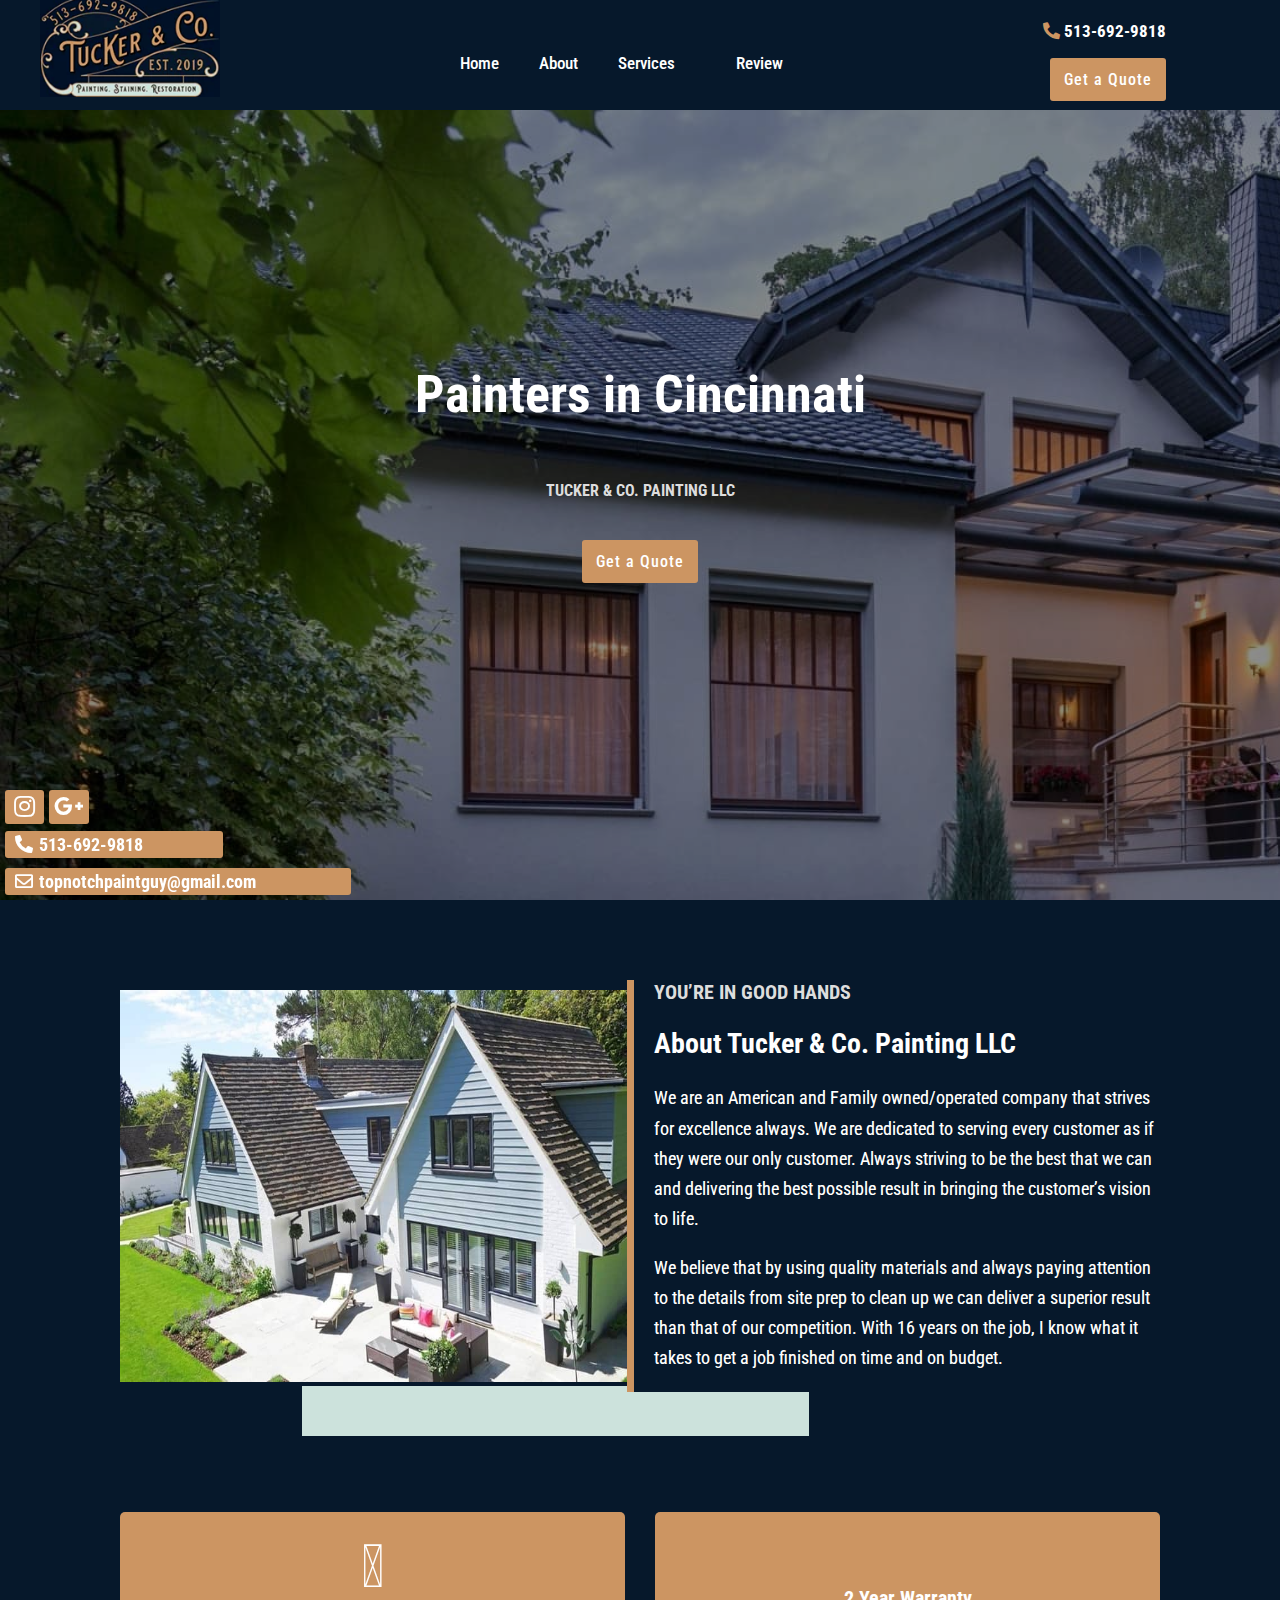
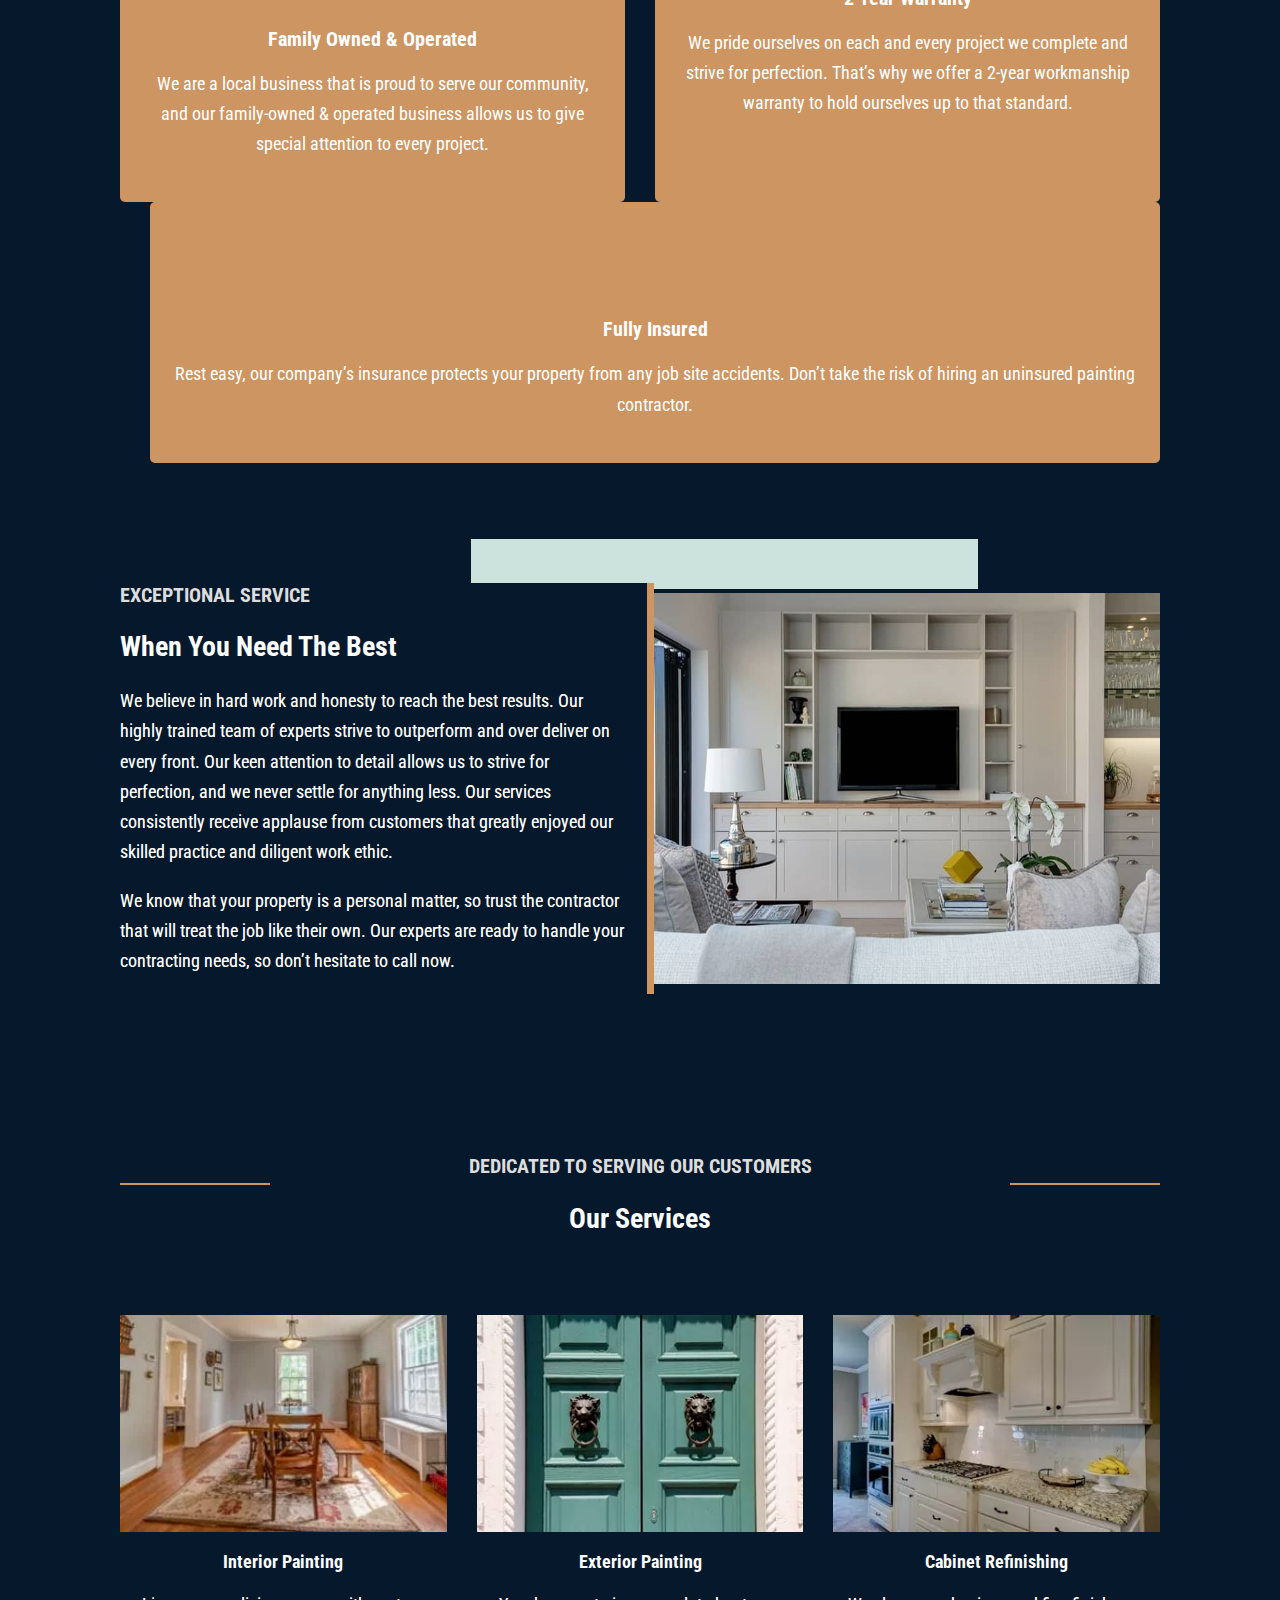
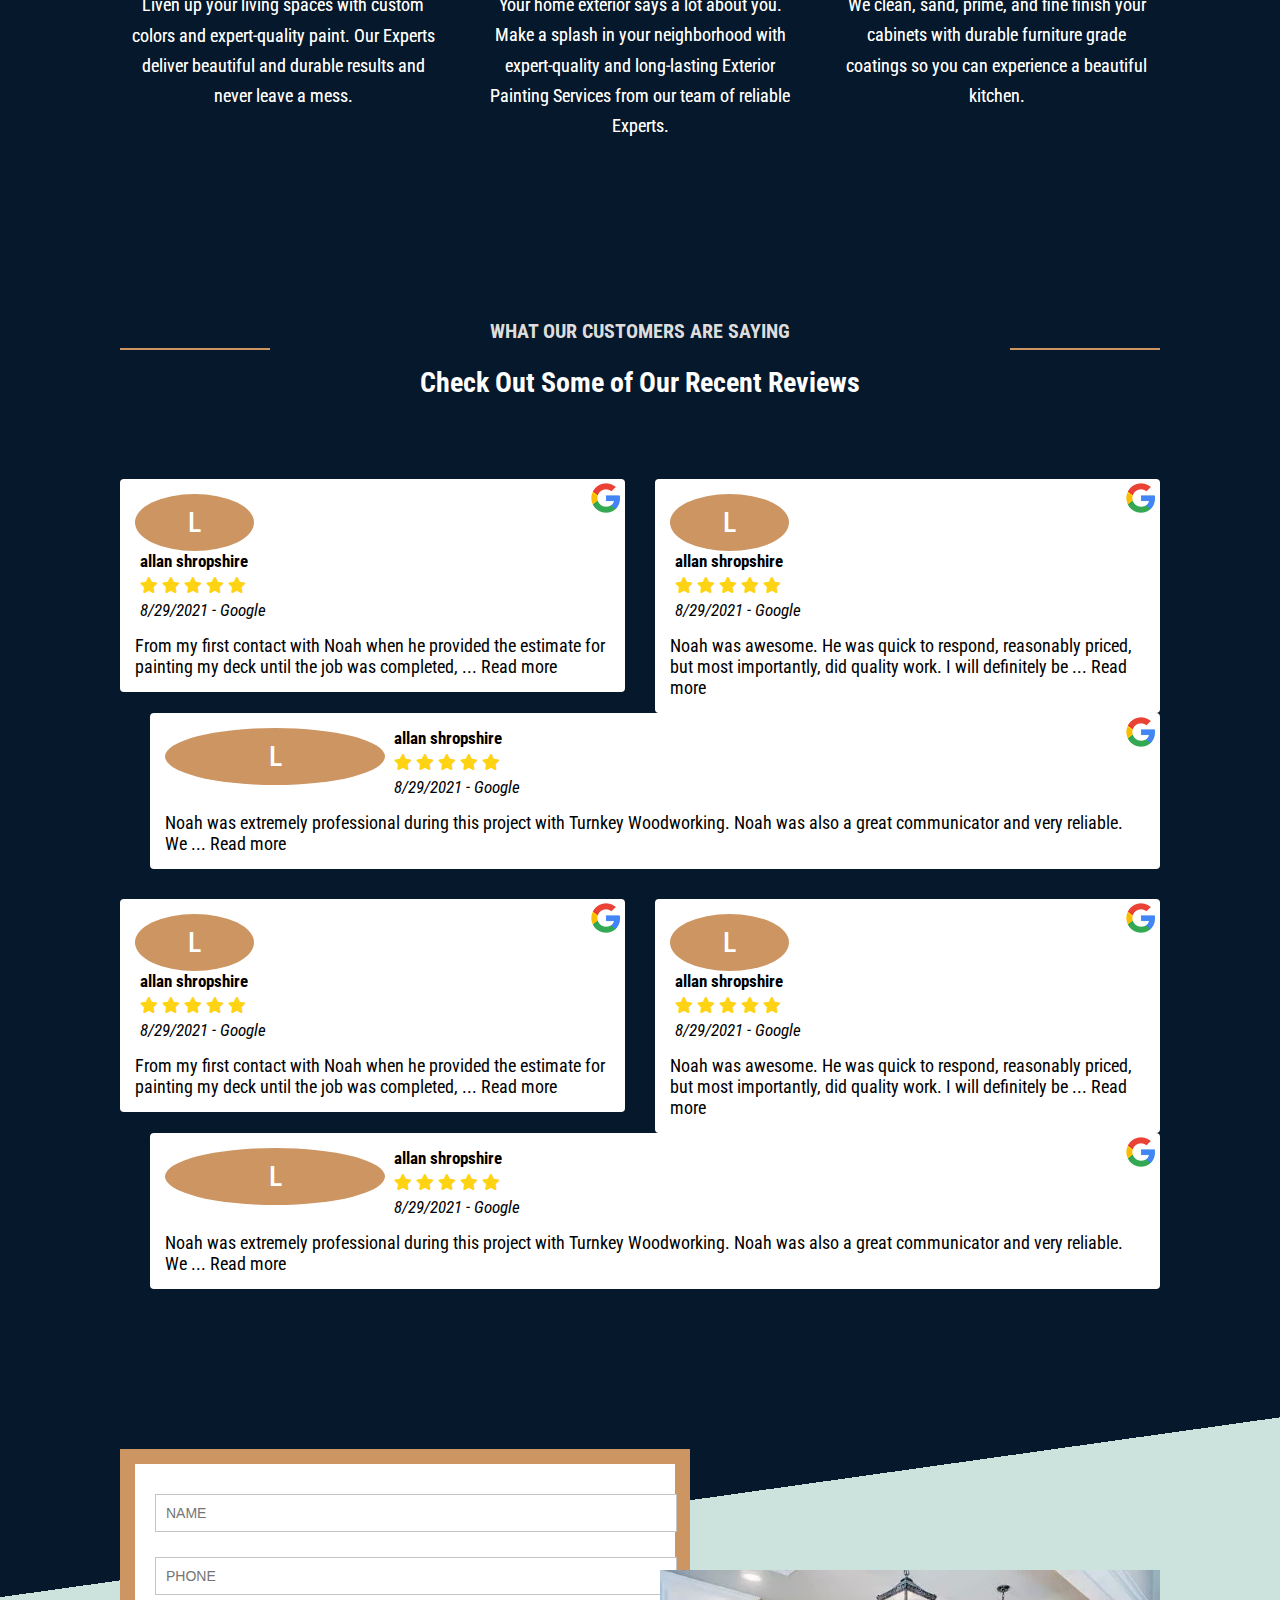
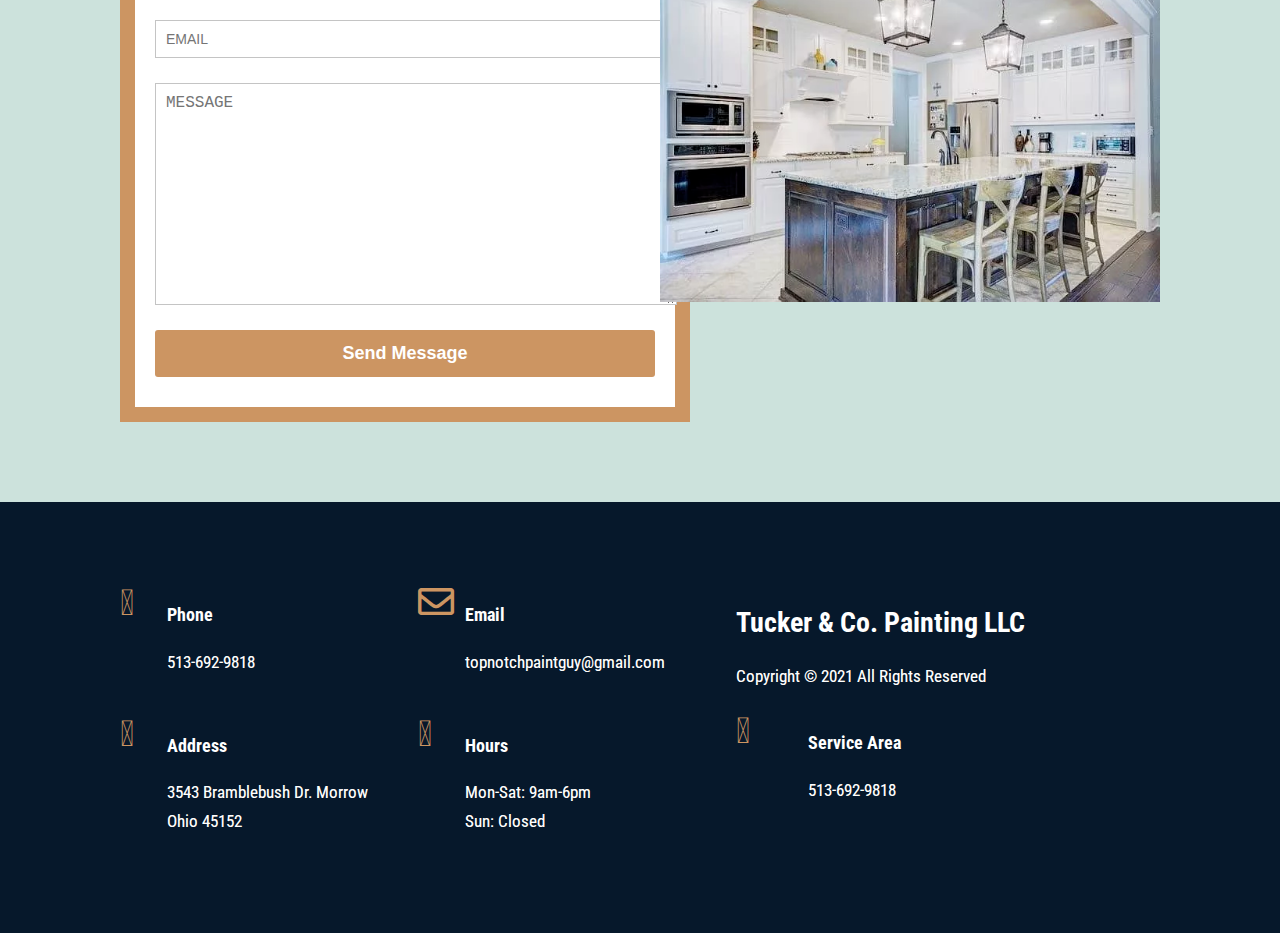
<file: index.html>
<!DOCTYPE html>
<html lang="en">
  <head>
    <meta charset="UTF-8" />
    <meta http-equiv="X-UA-Compatible" content="IE=edge" />
    <meta name="viewport" content="width=device-width, initial-scale=1.0" />
    <link rel="stylesheet" href="style.css" />
    <link
      href="https://cdn.jsdelivr.net/npm/bootstrap@5.1.3/dist/css/bootstrap.min.css"
      rel="stylesheet"
      integrity="sha384-1BmE4kWBq78iYhFldvKuhfTAU6auU8tT94WrHftjDbrCEXSU1oBoqyl2QvZ6jIW3"
      crossorigin="anonymous"
    />
    <link
      rel="stylesheet"
      href="https://pro.fontawesome.com/releases/v5.10.0/css/all.css"
    />
    <title>Document</title>
  </head>
  <body>

    <nav id="mynav" class="">
      <div class="wrapper">
        <div class="logo"><a href="#"><img src="images/Blackriver_Tuckerco_logo-1.png.png" alt="" class="myndl"></a></div>
        <input type="radio" name="slider" id="menu-btn">
        <input type="radio" name="slider" id="close-btn">
        <ul class="nav-links">
          <label for="close-btn" class="btn close-btn"><i class="fas fa-times"></i></label>
          
          <li><a href="index.html" class="navbt bordbt">Home</a></li>
          <li><a href="subpage.html" class="navbt bordbt">About</a></li>

            <li>
              <a href="subpage.html" class="desktop-item navbt bordbt">Services <i class="far fa-angle-down down-an"></i></a>
              <input type="checkbox" id="showDropcom">
              <label for="showDropcom" class="mobile-item bordbt">Services <i class="far fa-angle-down down-an"></i></label>
              <ul class="drop-menu">
                <li><a href="#" class="drop_a">Painting</a></li>
                <li><a href="#">Cabinet Painting & Refinishing</a></li>
                <li><a href="#">Drywall Repairs</a></li>
              </ul>
            </li>
          <li><a href="contactus.html" class="navbt bordbt">Review</a></li>

        </ul>
        <div class="numb_nav">
          <span class="nav-span"><a href="" class="numb-nav-wr">
            <i class="fas fa-phone-alt nav-ic"></i>
          513-692-9818
        </a></span>
        <span class=" nav-span quote-btn btn-nav-q">
            <a href="" class="quote_anc"> Get a Quote </a>
        </span>
        </div>
        <label for="menu-btn" class="btn menu-btn">MENU</label>
      </div>
    </nav>

    <div class="cont_fixed">
        <span class="social_div">
            <a href="" class="social_anc">
                <i class="fab fa-instagram"></i>
            </a>
        </span>
        <span class="">
            <a href="" class="social_anc1">
                <i class="fab fa-google-plus-g"></i>
            </a>
        </span>
        <div class="numb-fix">
            <a href="" class="numb-anc"><i class="fas fa-phone-alt mar-rig"></i>513-692-9818</a>
        </div>
        <div class="email-fix">
            <a href="" class="numb-anc"><i class="far fa-envelope mar-rig"></i>topnotchpaintguy@gmail.com</a>
        </div>
    </div>

    <section class="header_main">
      <div class="header_cont">
        <h1 class="header_h1">Painters in Cincinnati</h1>
        <h4 class="header_h4">TUCKER & CO. PAINTING LLC</h4>
        <div class="quote_btn">
          <a href="" class="quote_anc"> Get a Quote </a>
        </div>
      </div>
    </section>

    <section class="about_sect">
      <div class="flexcontainer">
        <div class="flex-1">
          <img src="images/home-about-1.jpg" alt="" class="abt_img" />
          <div class="ab_pos"></div>
        </div>
        <div class="flex-1i">
          <div class="abt_h4">YOU’RE IN GOOD HANDS</div>
          <h2 class="abt-head">About Tucker & Co. Painting LLC</h2>
          <p class="abt-p">
            We are an American and Family owned/operated company that strives
            for excellence always. We are dedicated to serving every customer as
            if they were our only customer. Always striving to be the best that
            we can and delivering the best possible result in bringing the
            customer’s vision to life.
          </p>
          <p class="abt-p">
            We believe that by using quality materials and always paying
            attention to the details from site prep to clean up we can deliver a
            superior result than that of our competition. With 16 years on the
            job, I know what it takes to get a job finished on time and on
            budget.
          </p>
        </div>
      </div>
    </section>

    <section class="ourser_sect">
      <div class="flexcontainer">
        <div class="flex-2">
          <i class="fal fa-thumbs-up ouric"></i>
          <div class="fam">Family Owned & Operated</div>
          <p class="our_p">
            We are a local business that is proud to serve our community, and
            our family-owned & operated business allows us to give special
            attention to every project.
          </p>
        </div>
        <div class="flex-2i">
          <i class="far fa-home-lg ouric"></i>
          <div class="fam">2 Year Warranty</div>
          <p class="our_p">
            We pride ourselves on each and every project we complete and strive
            for perfection. That’s why we offer a 2-year workmanship warranty to
            hold ourselves up to that standard.
          </p>
        </div>
        <div class="flex-2i">
          <i class="far fa-ribbon ouric"></i>
          <div class="fam">Fully Insured</div>
          <p class="our_p">
            Rest easy, our company’s insurance protects your property from any
            job site accidents. Don’t take the risk of hiring an uninsured
            painting contractor.
          </p>
        </div>
      </div>
    </section>

    <section class="about_sect">
      <div class="flexcontainer">
        <div class="flex-3">
          <div class="abt_h4">EXCEPTIONAL SERVICE</div>
          <h2 class="abt-head">When You Need The Best</h2>
          <p class="abt-p">
            We believe in hard work and honesty to reach the best results. Our
            highly trained team of experts strive to outperform and over deliver
            on every front. Our keen attention to detail allows us to strive for
            perfection, and we never settle for anything less. Our services
            consistently receive applause from customers that greatly enjoyed
            our skilled practice and diligent work ethic.
          </p>
          <p class="abt-p">
            We know that your property is a personal matter, so trust the
            contractor that will treat the job like their own. Our experts are
            ready to handle your contracting needs, so don’t hesitate to call
            now.
          </p>
        </div>
        <div class="flex-3i">
          <div class="ab_pos1"></div>
          <img src="images/home-about-2.jpg" alt="" class="abt_img" />
        </div>
      </div>
    </section>

    <section class="ourservices">
      <div class="heading_our">
        <div class="abt_h4">DEDICATED TO SERVING OUR CUSTOMERS</div>
        <h2 class="abt-head">Our Services</h2>
        <div class="left-divider"></div>
        <div class="right-divider"></div>
      </div>
      <div class="flexcontainer">
        <div class="flex-4">
          <img
            src="images/service-interior-20201220-1-300x200.jpg.png"
            alt=""
            class="ser_img"
          />
          <div class="ser-wr">
            <div class="ser_h5">Interior Painting</div>
            <p class="abt-p">
              Liven up your living spaces with custom colors and expert-quality
              paint. Our Experts deliver beautiful and durable results and never
              leave a mess.
            </p>
          </div>
        </div>
        <div class="flex-4i">
          <img
            src="images/service-exterior-painting.jpg.png"
            alt=""
            class="ser_img"
          />
          <div class="ser-wr">
            <div class="ser_h5">Exterior Painting</div>
            <p class="abt-p">
              Your home exterior says a lot about you. Make a splash in your
              neighborhood with expert-quality and long-lasting Exterior
              Painting Services from our team of reliable Experts.
            </p>
          </div>
        </div>
        <div class="flex-4i">
          <img
            src="images/service-cabinet-painting-min.jpg.png"
            alt=""
            class="ser_img"
          />
          <div class="ser-wr">
            <div class="ser_h5">Cabinet Refinishing</div>
            <p class="abt-p">
              We clean, sand, prime, and fine finish your cabinets with durable
              furniture grade coatings so you can experience a beautiful
              kitchen.
            </p>
          </div>
        </div>
      </div>
    </section>

    <section class="review_sect">
      <div class="heading_our">
        <div class="abt_h4">WHAT OUR CUSTOMERS ARE SAYING
           </div>
        <h2 class="abt-head"> Check Out Some of Our Recent Reviews</h2>
        <div class="left-divider"></div>
        <div class="right-divider"></div>
      </div>
      <div class="flexcontainer">
        <div class="flex-5">
          <div class="review-mar">
            <div class="reviewer_ico">L</div>
            <div class="review_wr">
              <div class="r_head">allan shropshire</div>
              <div class="stars-r">
                <i class="fas fa-star"></i>
                <i class="fas fa-star"></i>
                <i class="fas fa-star"></i>
                <i class="fas fa-star"></i>
                <i class="fas fa-star"></i>
              </div>
              <div class="date-r">
                <i>8/29/2021 - Google</i>
              </div>
            </div>
          </div>
          <span class="review_p"
            >From my first contact with Noah when he provided the estimate for painting my deck until the job was completed,
            <span id="dots">...</span
            ><span id="more"
              > i was extremely impressed with his knowledge and professionalism. Noah and Oliver were very easy to work with and provided meticulous detail to a difficult, two-tone painting project. I am glad i chose Tucker and company from the several estimates that i received and i am extremely satisfied with the final result.
              </span
            ></span
          >
          <span onclick="myFunction()" id="myBtn-r" class="review_p"
            >Read more</span
          >
          <img src="images/google_small_icon.png" alt="" class="google_img" />
        </div>
        <div class="flex-5i">
          <div class="review-mar">
            <div class="reviewer_ico">L</div>
            <div class="review_wr">
              <div class="r_head">allan shropshire</div>
              <div class="stars-r">
                <i class="fas fa-star"></i>
                <i class="fas fa-star"></i>
                <i class="fas fa-star"></i>
                <i class="fas fa-star"></i>
                <i class="fas fa-star"></i>
              </div>
              <div class="date-r">
                <i>8/29/2021 - Google</i>
              </div>
            </div>
          </div>

          <span class="review_p"
            >Noah was awesome. He was quick to respond, reasonably priced, but most importantly, did quality work. I will definitely be
            <span id="dots1">...</span
            ><span id="more1"
              > using Noah again for an additional painting needs and would recommend him to my friends and family. If you want a quality job done, reach out to Tucker</span
            ></span
          >
          <span onclick="myFunction2()" id="myBtn-r1" class="review_p"
            >Read more</span
          >

          <img src="images/google_small_icon.png" alt="" class="google_img" />
        </div>
        <div class="flex-5i">
          <div class="review-mar">
            <div class="reviewer_ico">L</div>
            <div class="review_wr">
              <div class="r_head">allan shropshire</div>
              <div class="stars-r">
                <i class="fas fa-star"></i>
                <i class="fas fa-star"></i>
                <i class="fas fa-star"></i>
                <i class="fas fa-star"></i>
                <i class="fas fa-star"></i>
              </div>
              <div class="date-r">
                <i>8/29/2021 - Google</i>
              </div>
            </div>
          </div>
          <span class="review_p"
            >Noah was extremely professional during this project with Turnkey Woodworking. Noah was also a great communicator and very reliable. We
            <span id="dots2">...</span
            ><span id="more2"
              > look forward to using his company Tucker and Company Painting in the future.
              </span
            ></span
          >
          <span onclick="myFunction3()" id="myBtn-r2" class="review_p"
            >Read more</span
          >
          <img src="images/google_small_icon.png" alt="" class="google_img" />
        </div>
      </div>
      <div class="flexcontainer sec-row">
        <div class="flex-5">
          <div class="review-mar">
            <div class="reviewer_ico">L</div>
            <div class="review_wr">
              <div class="r_head">allan shropshire</div>
              <div class="stars-r">
                <i class="fas fa-star"></i>
                <i class="fas fa-star"></i>
                <i class="fas fa-star"></i>
                <i class="fas fa-star"></i>
                <i class="fas fa-star"></i>
              </div>
              <div class="date-r">
                <i>8/29/2021 - Google</i>
              </div>
            </div>
          </div>
          <span class="review_p"
            >From my first contact with Noah when he provided the estimate for painting my deck until the job was completed,
            <span id="dots">...</span
            ><span id="more"
              > i was extremely impressed with his knowledge and professionalism. Noah and Oliver were very easy to work with and provided meticulous detail to a difficult, two-tone painting project. I am glad i chose Tucker and company from the several estimates that i received and i am extremely satisfied with the final result.
              </span
            ></span
          >
          <span onclick="myFunction()" id="myBtn-r" class="review_p"
            >Read more</span
          >
          <img src="images/google_small_icon.png" alt="" class="google_img" />
        </div>
        <div class="flex-5i">
          <div class="review-mar">
            <div class="reviewer_ico">L</div>
            <div class="review_wr">
              <div class="r_head">allan shropshire</div>
              <div class="stars-r">
                <i class="fas fa-star"></i>
                <i class="fas fa-star"></i>
                <i class="fas fa-star"></i>
                <i class="fas fa-star"></i>
                <i class="fas fa-star"></i>
              </div>
              <div class="date-r">
                <i>8/29/2021 - Google</i>
              </div>
            </div>
          </div>

          <span class="review_p"
            >Noah was awesome. He was quick to respond, reasonably priced, but most importantly, did quality work. I will definitely be
            <span id="dots1">...</span
            ><span id="more1"
              > using Noah again for an additional painting needs and would recommend him to my friends and family. If you want a quality job done, reach out to Tucker</span
            ></span
          >
          <span onclick="myFunction2()" id="myBtn-r1" class="review_p"
            >Read more</span
          >

          <img src="images/google_small_icon.png" alt="" class="google_img" />
        </div>
        <div class="flex-5i">
          <div class="review-mar">
            <div class="reviewer_ico">L</div>
            <div class="review_wr">
              <div class="r_head">allan shropshire</div>
              <div class="stars-r">
                <i class="fas fa-star"></i>
                <i class="fas fa-star"></i>
                <i class="fas fa-star"></i>
                <i class="fas fa-star"></i>
                <i class="fas fa-star"></i>
              </div>
              <div class="date-r">
                <i>8/29/2021 - Google</i>
              </div>
            </div>
          </div>
          <span class="review_p"
            >Noah was extremely professional during this project with Turnkey Woodworking. Noah was also a great communicator and very reliable. We
            <span id="dots2">...</span
            ><span id="more2"
              > look forward to using his company Tucker and Company Painting in the future.
              </span
            ></span
          >
          <span onclick="myFunction3()" id="myBtn-r2" class="review_p"
            >Read more</span
          >
          <img src="images/google_small_icon.png" alt="" class="google_img" />
        </div>
      </div>
    </section>

    <section class="cont_sect">
      <div class="flexcontainer">
        <div class="flex-11">
          <div class="form_sect2">
            <form action="contact.php" method="POST">
                <input type="text" name="name" placeholder="NAME" required>
                <input type="text" name="phone" placeholder="PHONE" required>
                <input type="text" name="email" placeholder="EMAIL" required>
                <textarea name="msg" placeholder="MESSAGE" required></textarea>
                <button type="submit" name="submit" class="submitbtn">Send Message</button>
            </form>
        </div>
        </div>
        <div class="flex-11i">
          <img src="images/contbg.png" alt="" class="cont-img">
        </div>
      </div>
    </section>

    <section class="footer">
        <div class="flexcontainer">
            <div class="flex-6">
                <div>
                    <div class="footer_ico">
                        <i class="fal fa-mobile"></i>
                    </div>
                    <div class="foot_wr">
                        <p class="foot_p">Phone</p>
                        <p class="foot_p1">513-692-9818</p>
                    </div>
                </div>
                <div class="sec-row2">
                    <div class="footer_ico">
                        <i class="fal fa-map-marker-alt"></i>
                    </div>
                    <div class="foot_wr">
                        <p class="foot_p">Address</p>
                        <p class="foot_p1">3543 Bramblebush Dr. Morrow Ohio 45152</p>
                    </div>
                </div>
            </div>
            <div class="flex-6i">
                <div>
                    <div class="footer_ico">
                        <i class="far fa-envelope"></i>
                    </div>
                    <div class="foot_wr">
                        <p class="foot_p">Email</p>
                        <p class="foot_p1">topnotchpaintguy@gmail.com</p>
                    </div>
                </div>
                <div class="sec-row2">
                    <div class="footer_ico">
                        <i class="fal fa-clock"></i>
                    </div>
                    <div class="foot_wr">
                        <p class="foot_p">Hours</p>
                        <p class="foot_p1">Mon-Sat: 9am-6pm <br>
                            Sun: Closed</p>
                    </div>
                </div>
            </div>
            <div class="flex-6ii">
                <h2 class="foot_h2">
                    Tucker & Co. Painting LLC
                </h2>
                <p class="foot_p1">
                    Copyright © 2021
                    All Rights Reserved
                </p>
                <div class="sec-row2">
                    <div class="footer_ico">
                        <i class="fal fa-map"></i>
                    </div>
                    <div class="foot_wr">
                        <p class="foot_p">Service Area</p>
                        <p class="foot_p1">513-692-9818</p>
                    </div>
                </div>
            </div>
        </div>
    </section>

    <a href="#" class="backtotop" id="mybtn" onclick="topFunction()">
      <i class="fas fa-chevron-up"></i>
    </a>
  
    <script>
        var mybutton = document.getElementById("mybtn");
    window.onscroll = function() {scrollFunction()};
        function scrollFunction() {
          if (document.body.scrollTop > 500 || document.documentElement.scrollTop > 500) {
            mybutton.style.display = "block";
            mybutton.style.animationName = "top";
  
          } else {
            mybutton.style.display = "none";
            mybutton.style.animationName = "top1";
          }
      }
    </script>


    <script>
      function myFunction() {
        var dots = document.getElementById("dots");
        var moreText = document.getElementById("more");
        var btnText = document.getElementById("myBtn-r");

        if (dots.style.display === "none") {
          dots.style.display = "inline";
          btnText.innerHTML = "Read more";
          moreText.style.display = "none";
        } else {
          dots.style.display = "none";
          btnText.innerHTML = "Read less";
          moreText.style.display = "inline";
        }
      }
      function myFunction2() {
        var dots1 = document.getElementById("dots1");
        var moreText1 = document.getElementById("more1");
        var btnText1 = document.getElementById("myBtn-r1");

        if (dots1.style.display === "none") {
          dots1.style.display = "inline";
          btnText1.innerHTML = "Read more";
          moreText1.style.display = "none";
        } else {
          dots1.style.display = "none";
          btnText1.innerHTML = "Read less";
          moreText1.style.display = "inline";
        }
      }
      function myFunction3() {
        var dots2 = document.getElementById("dots2");
        var moreText2 = document.getElementById("more2");
        var btnText2 = document.getElementById("myBtn-r2");

        if (dots2.style.display === "none") {
          dots2.style.display = "inline";
          btnText2.innerHTML = "Read more";
          moreText2.style.display = "none";
        } else {
          dots2.style.display = "none";
          btnText2.innerHTML = "Read less";
          moreText2.style.display = "inline";
        }
      }
    </script>

    <script
      src="https://cdn.jsdelivr.net/npm/bootstrap@5.1.3/dist/js/bootstrap.bundle.min.js"
      integrity="sha384-ka7Sk0Gln4gmtz2MlQnikT1wXgYsOg+OMhuP+IlRH9sENBO0LRn5q+8nbTov4+1p"
      crossorigin="anonymous"
    ></script>
    <script
      src="https://cdn.jsdelivr.net/npm/@popperjs/core@2.10.2/dist/umd/popper.min.js"
      integrity="sha384-7+zCNj/IqJ95wo16oMtfsKbZ9ccEh31eOz1HGyDuCQ6wgnyJNSYdrPa03rtR1zdB"
      crossorigin="anonymous"
    ></script>
    <script
      src="https://cdn.jsdelivr.net/npm/bootstrap@5.1.3/dist/js/bootstrap.min.js"
      integrity="sha384-QJHtvGhmr9XOIpI6YVutG+2QOK9T+ZnN4kzFN1RtK3zEFEIsxhlmWl5/YESvpZ13"
      crossorigin="anonymous"
    ></script>
  </body>
</html>
</file>
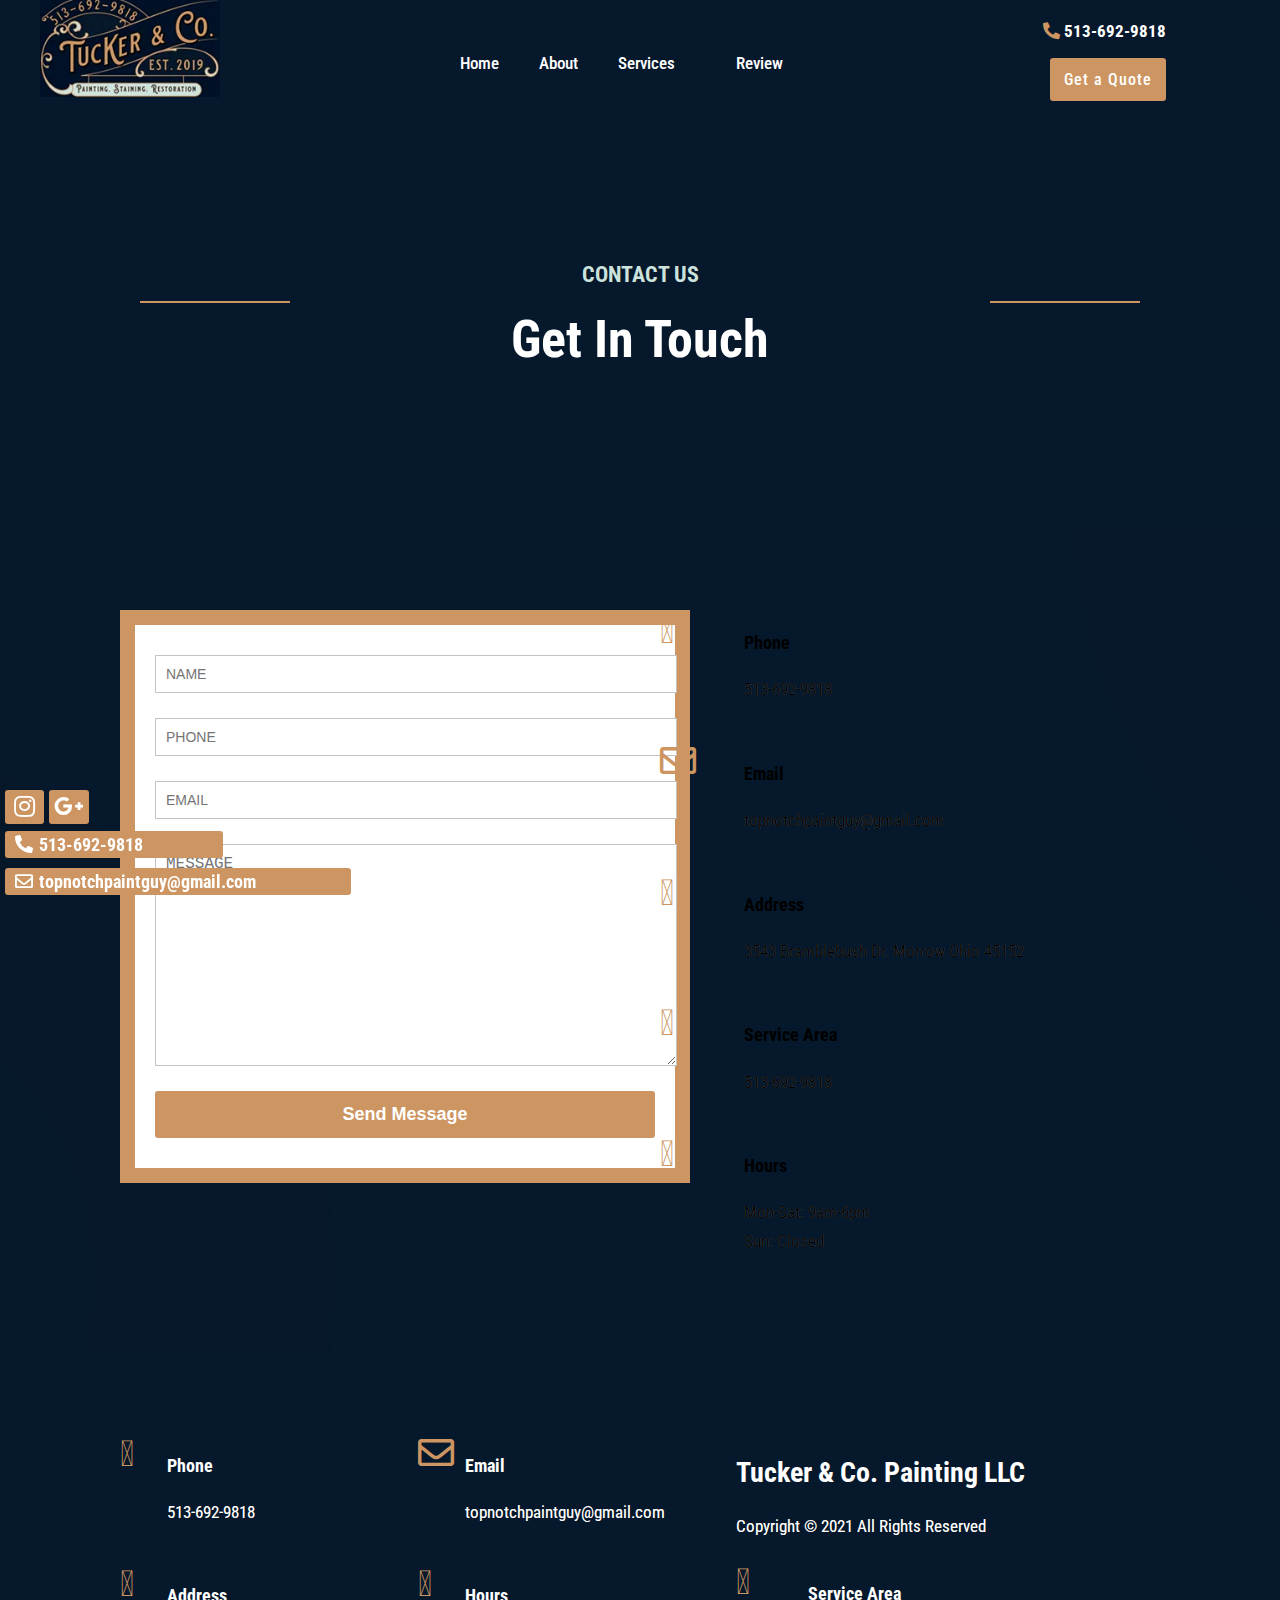
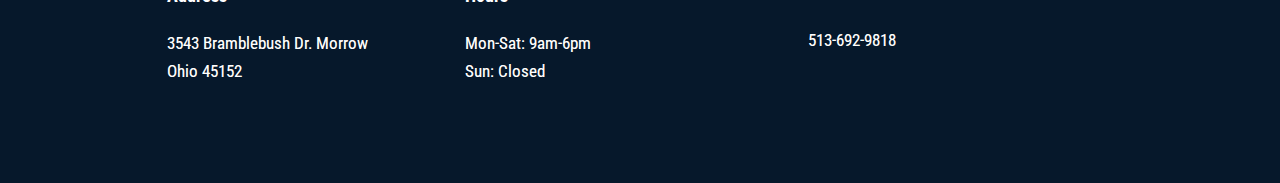
<file: contactus.html>
<!DOCTYPE html>
<html lang="en">
<head>
    <meta charset="UTF-8">
    <meta http-equiv="X-UA-Compatible" content="IE=edge">
    <meta name="viewport" content="width=device-width, initial-scale=1.0">
    <link rel="stylesheet" href="style.css" />
    <link
      href="https://cdn.jsdelivr.net/npm/bootstrap@5.1.3/dist/css/bootstrap.min.css"
      rel="stylesheet"
      integrity="sha384-1BmE4kWBq78iYhFldvKuhfTAU6auU8tT94WrHftjDbrCEXSU1oBoqyl2QvZ6jIW3"
      crossorigin="anonymous"
    />
    <link
      rel="stylesheet"
      href="https://pro.fontawesome.com/releases/v5.10.0/css/all.css"
    />
    <title>Document</title>
</head>
<body>
    
    <nav id="mynav" class="">
        <div class="wrapper">
          <div class="logo"><a href="#"><img src="images/Blackriver_Tuckerco_logo-1.png.png" alt="" class="myndl"></a></div>
          <input type="radio" name="slider" id="menu-btn">
          <input type="radio" name="slider" id="close-btn">
          <ul class="nav-links">
            <label for="close-btn" class="btn close-btn"><i class="fas fa-times"></i></label>
            
            <li><a href="index.html" class="navbt bordbt">Home</a></li>
            <li><a href="subpage.html" class="navbt bordbt">About</a></li>
  
              <li>
                <a href="subpage.html" class="desktop-item navbt bordbt">Services <i class="far fa-angle-down down-an"></i></a>
                <input type="checkbox" id="showDropcom">
                <label for="showDropcom" class="mobile-item bordbt">Services <i class="far fa-angle-down down-an"></i></label>
                <ul class="drop-menu">
                  <li><a href="#" class="drop_a">Painting</a></li>
                  <li><a href="#">Cabinet Painting & Refinishing</a></li>
                  <li><a href="#">Drywall Repairs</a></li>
                </ul>
              </li>
            <li><a href="contactus.html" class="navbt bordbt">Review</a></li>
  
          </ul>
          <div class="numb_nav">
            <span class="nav-span"><a href="" class="numb-nav-wr">
              <i class="fas fa-phone-alt nav-ic"></i>
            513-692-9818
          </a></span>
          <span class=" nav-span quote-btn btn-nav-q">
              <a href="" class="quote_anc"> Get a Quote </a>
          </span>
          </div>
          <label for="menu-btn" class="btn menu-btn">MENU</label>
        </div>
      </nav>
      
    <div class="cont_fixed">
        <span class="social_div">
            <a href="" class="social_anc">
                <i class="fab fa-instagram"></i>
            </a>
        </span>
        <span class="">
            <a href="" class="social_anc1">
                <i class="fab fa-google-plus-g"></i>
            </a>
        </span>
        <div class="numb-fix">
            <a href="" class="numb-anc"><i class="fas fa-phone-alt mar-rig"></i>513-692-9818</a>
        </div>
        <div class="email-fix">
            <a href="" class="numb-anc"><i class="far fa-envelope mar-rig"></i>topnotchpaintguy@gmail.com</a>
        </div>
    </div>

    <section class="subpage_header">
        <div class="heading_our">
            <h3 class="sub_h3">CONTACT US</h3>
          <h2 class="sub-h2">Get In Touch</h2>
          <div class="left-divider"></div>
          <div class="right-divider"></div>
        </div>
    </section>

    <section class="contact-main">
        <div class="flexcontainer">
            <div class="flex-10">
                <div class="form_sect2">
                    <form action="contact.php" method="POST">
                        <input type="text" name="name" placeholder="NAME" required>
                        <input type="text" name="phone" placeholder="PHONE" required>
                        <input type="text" name="email" placeholder="EMAIL" required>
                        <textarea name="msg" placeholder="MESSAGE" required></textarea>
                        <button type="submit" name="submit" class="submitbtn">Send Message</button>
                    </form>
                </div>
            </div>
            <div class="flex-10i">
                
              <div>
                <div class="footer_ico">
                    <i class="fal fa-mobile"></i>
                </div>
                <div class="foot_wr">
                    <p class="foot_p">Phone</p>
                    <p class="foot_p1">513-692-9818</p>
                </div>
            </div>
            <div class="sec-row2">
                <div class="footer_ico">
                    <i class="far fa-envelope"></i>
                </div>
                <div class="foot_wr">
                    <p class="foot_p">Email</p>
                    <p class="foot_p1">topnotchpaintguy@gmail.com</p>
                </div>
            </div>
            <div class="sec-row2">
                <div class="footer_ico">
                    <i class="fal fa-map-marker-alt"></i>
                </div>
                <div class="foot_wr">
                    <p class="foot_p">Address</p>
                    <p class="foot_p1">3543 Bramblebush Dr. Morrow Ohio 45152</p>
                </div>
            </div>
            <div class="sec-row2">
                <div class="footer_ico">
                    <i class="fal fa-map"></i>
                </div>
                <div class="foot_wr">
                    <p class="foot_p">Service Area</p>
                    <p class="foot_p1">513-692-9818</p>
                </div>
            </div>
            <div class="sec-row2">
                <div class="footer_ico">
                    <i class="fal fa-clock"></i>
                </div>
                <div class="foot_wr">
                    <p class="foot_p">Hours</p>
                    <p class="foot_p1">Mon-Sat: 9am-6pm <br>
                        Sun: Closed</p>
                </div>
            </div>
            </div>
        </div>
    </section>

    <section class="footer">
        <div class="flexcontainer">
            <div class="flex-6">
                <div>
                    <div class="footer_ico">
                        <i class="fal fa-mobile"></i>
                    </div>
                    <div class="foot_wr">
                        <p class="foot_p">Phone</p>
                        <p class="foot_p1">513-692-9818</p>
                    </div>
                </div>
                <div class="sec-row2">
                    <div class="footer_ico">
                        <i class="fal fa-map-marker-alt"></i>
                    </div>
                    <div class="foot_wr">
                        <p class="foot_p">Address</p>
                        <p class="foot_p1">3543 Bramblebush Dr. Morrow Ohio 45152</p>
                    </div>
                </div>
            </div>
            <div class="flex-6i">
                <div>
                    <div class="footer_ico">
                        <i class="far fa-envelope"></i>
                    </div>
                    <div class="foot_wr">
                        <p class="foot_p">Email</p>
                        <p class="foot_p1">topnotchpaintguy@gmail.com</p>
                    </div>
                </div>
                <div class="sec-row2">
                    <div class="footer_ico">
                        <i class="fal fa-clock"></i>
                    </div>
                    <div class="foot_wr">
                        <p class="foot_p">Hours</p>
                        <p class="foot_p1">Mon-Sat: 9am-6pm <br>
                            Sun: Closed</p>
                    </div>
                </div>
            </div>
            <div class="flex-6ii">
                <h2 class="foot_h2">
                    Tucker & Co. Painting LLC
                </h2>
                <p class="foot_p1">
                    Copyright © 2021
                    All Rights Reserved
                </p>
                <div class="sec-row2">
                    <div class="footer_ico">
                        <i class="fal fa-map"></i>
                    </div>
                    <div class="foot_wr">
                        <p class="foot_p">Service Area</p>
                        <p class="foot_p1">513-692-9818</p>
                    </div>
                </div>
            </div>
        </div>
    </section>

    <a href="#" class="backtotop" id="mybtn" onclick="topFunction()">
        <i class="fas fa-chevron-up"></i>
      </a>
    
      <script>
          var mybutton = document.getElementById("mybtn");
      window.onscroll = function() {scrollFunction()};
          function scrollFunction() {
            if (document.body.scrollTop > 500 || document.documentElement.scrollTop > 500) {
              mybutton.style.display = "block";
              mybutton.style.animationName = "top";
    
            } else {
              mybutton.style.display = "none";
              mybutton.style.animationName = "top1";
            }
        }
      </script>
    

    <script
      src="https://cdn.jsdelivr.net/npm/bootstrap@5.1.3/dist/js/bootstrap.bundle.min.js"
      integrity="sha384-ka7Sk0Gln4gmtz2MlQnikT1wXgYsOg+OMhuP+IlRH9sENBO0LRn5q+8nbTov4+1p"
      crossorigin="anonymous"
    ></script>
    <script
      src="https://cdn.jsdelivr.net/npm/@popperjs/core@2.10.2/dist/umd/popper.min.js"
      integrity="sha384-7+zCNj/IqJ95wo16oMtfsKbZ9ccEh31eOz1HGyDuCQ6wgnyJNSYdrPa03rtR1zdB"
      crossorigin="anonymous"
    ></script>
    <script
      src="https://cdn.jsdelivr.net/npm/bootstrap@5.1.3/dist/js/bootstrap.min.js"
      integrity="sha384-QJHtvGhmr9XOIpI6YVutG+2QOK9T+ZnN4kzFN1RtK3zEFEIsxhlmWl5/YESvpZ13"
      crossorigin="anonymous"
    ></script>
    
</body>
</html>
</file>
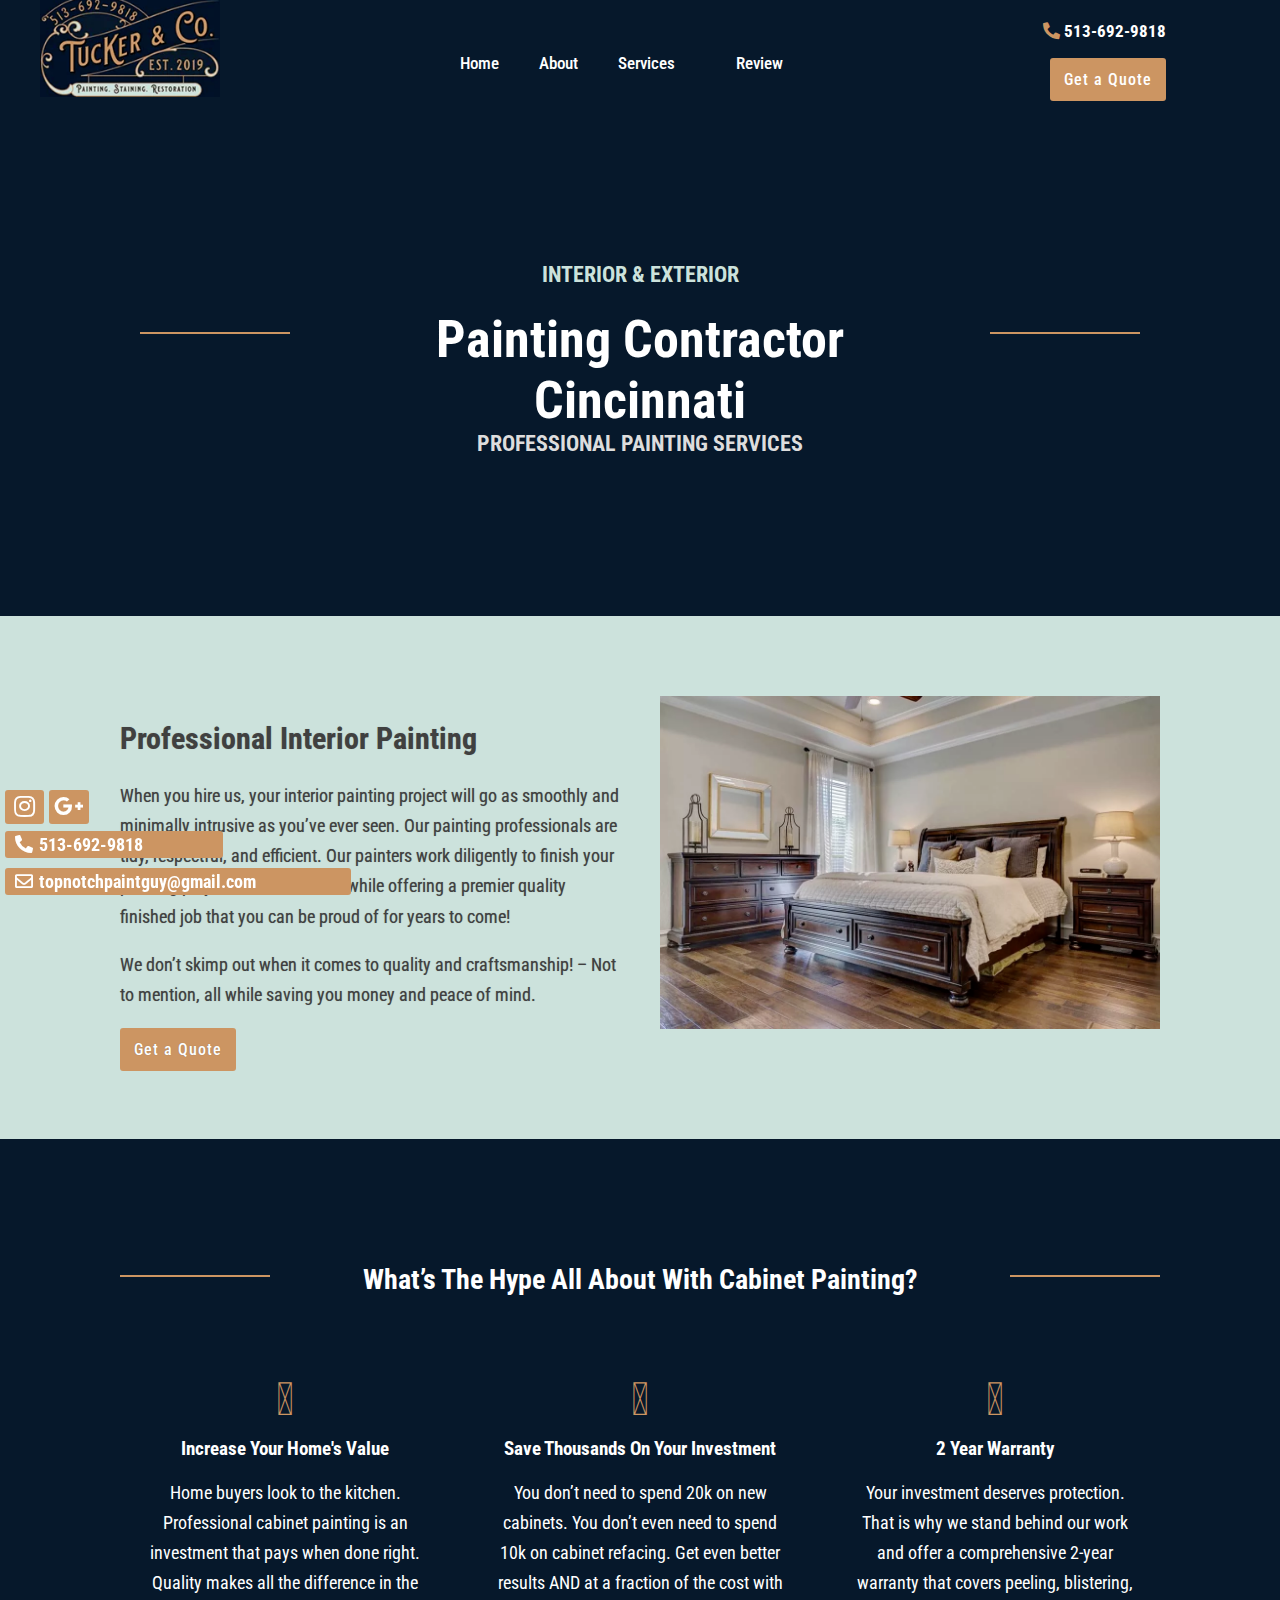
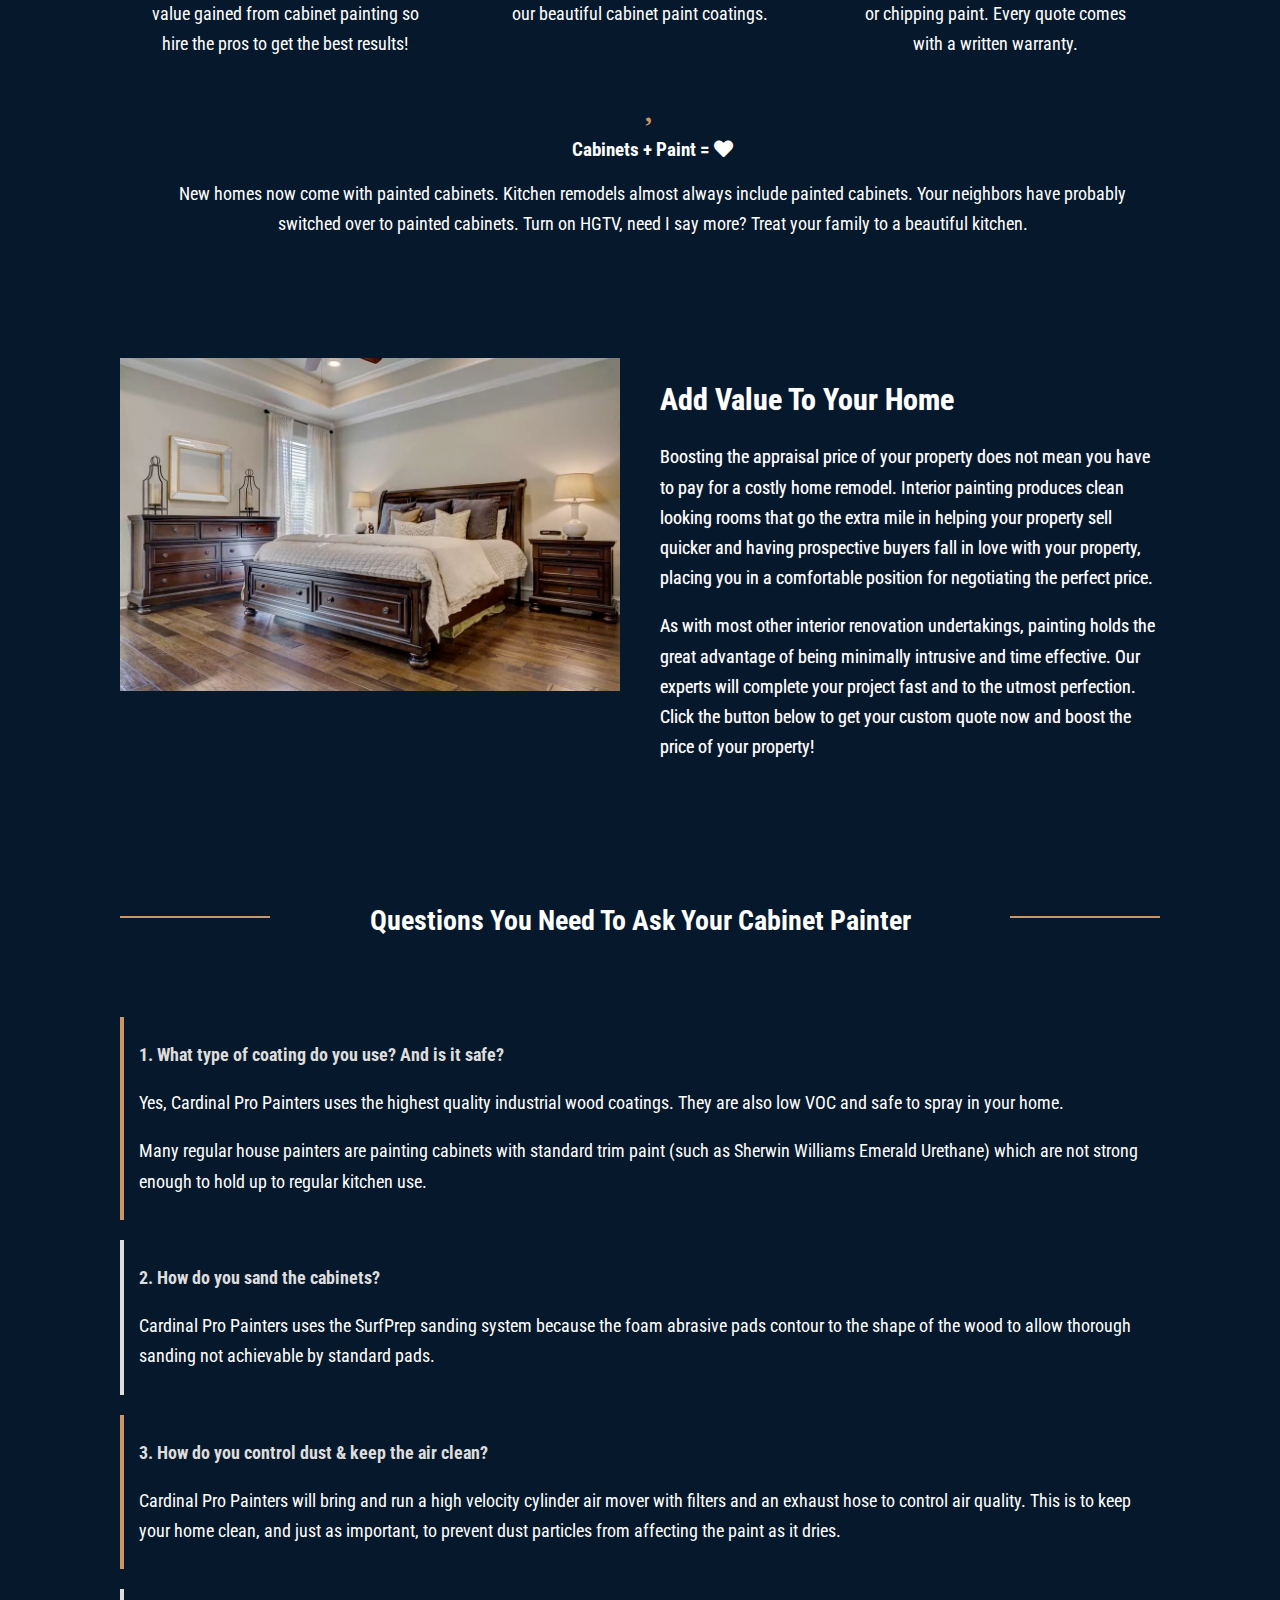
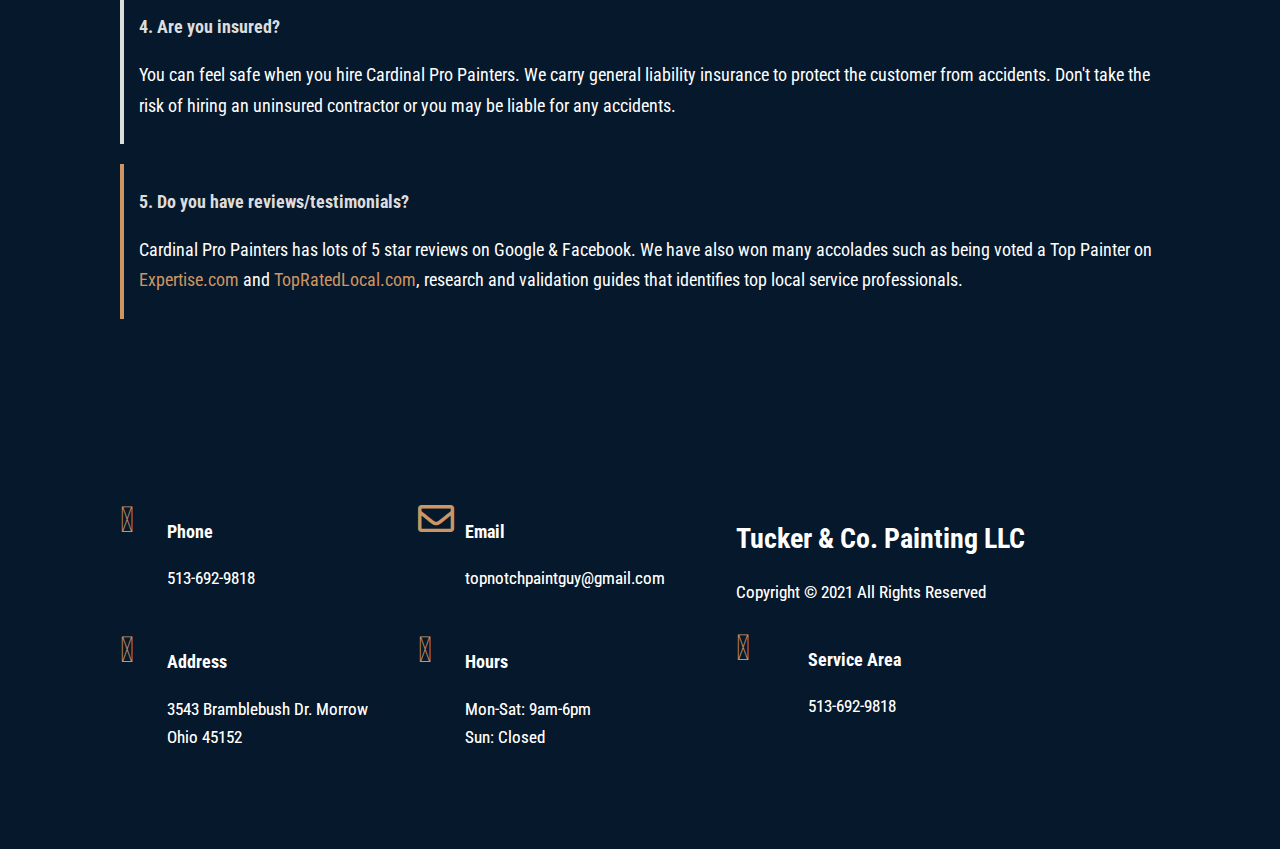
<file: subpage.html>
<!DOCTYPE html>
<html lang="en">
<head>
    <meta charset="UTF-8">
    <meta http-equiv="X-UA-Compatible" content="IE=edge">
    <meta name="viewport" content="width=device-width, initial-scale=1.0">
    <link rel="stylesheet" href="style.css" />
    <link
      href="https://cdn.jsdelivr.net/npm/bootstrap@5.1.3/dist/css/bootstrap.min.css"
      rel="stylesheet"
      integrity="sha384-1BmE4kWBq78iYhFldvKuhfTAU6auU8tT94WrHftjDbrCEXSU1oBoqyl2QvZ6jIW3"
      crossorigin="anonymous"
    />
    <link
      rel="stylesheet"
      href="https://pro.fontawesome.com/releases/v5.10.0/css/all.css"
    />
    <title>Document</title>
</head>
<body>

  <nav id="mynav" class="">
    <div class="wrapper">
      <div class="logo"><a href="#"><img src="images/Blackriver_Tuckerco_logo-1.png.png" alt="" class="myndl"></a></div>
      <input type="radio" name="slider" id="menu-btn">
      <input type="radio" name="slider" id="close-btn">
      <ul class="nav-links">
        <label for="close-btn" class="btn close-btn"><i class="fas fa-times"></i></label>
        
        <li><a href="index.html" class="navbt bordbt">Home</a></li>
        <li><a href="subpage.html" class="navbt bordbt">About</a></li>

          <li>
            <a href="subpage.html" class="desktop-item navbt bordbt">Services <i class="far fa-angle-down down-an"></i></a>
            <input type="checkbox" id="showDropcom">
            <label for="showDropcom" class="mobile-item bordbt">Services <i class="far fa-angle-down down-an"></i></label>
            <ul class="drop-menu">
              <li><a href="#" class="drop_a">Painting</a></li>
              <li><a href="#">Cabinet Painting & Refinishing</a></li>
              <li><a href="#">Drywall Repairs</a></li>
            </ul>
          </li>
        <li><a href="contactus.html" class="navbt bordbt">Review</a></li>

      </ul>
      <div class="numb_nav">
        <span class="nav-span"><a href="" class="numb-nav-wr">
          <i class="fas fa-phone-alt nav-ic"></i>
        513-692-9818
      </a></span>
      <span class=" nav-span quote-btn btn-nav-q">
          <a href="" class="quote_anc"> Get a Quote </a>
      </span>
      </div>
      <label for="menu-btn" class="btn menu-btn">MENU</label>
    </div>
  </nav>

  <div class="cont_fixed">
    <span class="social_div">
        <a href="" class="social_anc">
            <i class="fab fa-instagram"></i>
        </a>
    </span>
    <span class="">
        <a href="" class="social_anc1">
            <i class="fab fa-google-plus-g"></i>
        </a>
    </span>
    <div class="numb-fix">
        <a href="" class="numb-anc"><i class="fas fa-phone-alt mar-rig"></i>513-692-9818</a>
    </div>
    <div class="email-fix">
        <a href="" class="numb-anc"><i class="far fa-envelope mar-rig"></i>topnotchpaintguy@gmail.com</a>
    </div>
</div>

    <section class="subpage_header">
      <div class="heading_our">
          <h3 class="sub_h3">INTERIOR & EXTERIOR</h3>
        <h2 class="sub-h2">Painting Contractor Cincinnati</h2>
        <div class="sub-h4">PROFESSIONAL PAINTING SERVICES</div>
        <div class="left-divider"></div>
        <div class="right-divider"></div>
      </div>
    </section>

    <section class="interior">
        <div class="flexcontainer">
            <div class="flex-7">
                <h2 class="int-h2">Professional Interior Painting</h2>
                <p class="int-p">When you hire us, your interior painting project will go as smoothly and minimally intrusive as you’ve ever seen. Our painting professionals are tidy, respectful, and efficient. Our painters work diligently to finish your painting project in no time at all while offering a premier quality finished job that you can be proud of for years to come!</p>
                <p class="int-p">We don’t skimp out when it comes to quality and craftsmanship! – Not to mention, all while saving you money and peace of mind.</p>
                <div class="quote_btn">
                  <a href="" class="quote_anc"> Get a Quote </a>
                </div>
            </div>
            <div class="flex-7i">
                <img src="images/bedroom-1940169_1280-1.jpg.png" alt="" class="int-img">
            </div>
        </div>
    </section>

    <section class="hype">
      <div class="heading_our">
        <h2 class="abt-head">What’s The Hype All About With Cabinet Painting?</h2>
        <div class="left-divider"></div>
        <div class="right-divider"></div>
      </div>
      <div class="flexcontainer">
        <div class="flex-9">
          <i class="fal fa-home hype-ic"></i>
          <h4 class="hype-h2">Increase Your Home's Value</h4>
          <p class="int-p">Home buyers look to the kitchen. Professional cabinet painting is an investment that pays when done right. Quality makes all the difference in the value gained from cabinet painting so hire the pros to get the best results!</p>
        </div>
        <div class="flex-9i">
          <i class="fal fa-tags hype-ic"></i>
          <h4 class="hype-h2">Save Thousands On Your Investment</h4>
          <p class="int-p">You don’t need to spend 20k on new cabinets. You don’t even need to spend 10k on cabinet refacing. Get even better results AND at a fraction of the cost with our beautiful cabinet paint coatings. </p>
        </div>
        <div class="flex-9i">
          <i class="fal fa-ribbon hype-ic"></i>
          <h4 class="hype-h2">2 Year Warranty</h4>
          <p class="int-p">Your investment deserves protection. That is why we stand behind our work and offer a comprehensive 2-year warranty that covers peeling, blistering, or chipping paint. Every quote comes with a written warranty.</p>
        </div>
        <div class="flex-9i">
          <i class="fal fa-heart hype-ic"></i>
          <h4 class="hype-h2">Cabinets + Paint = <i class="fas fa-heart"></i></h4>
          <p class="int-p">New homes now come with painted cabinets. Kitchen remodels almost always include painted cabinets. Your neighbors have probably switched over to painted cabinets. Turn on HGTV, need I say more? Treat your family to a beautiful kitchen.</p>
        </div>
      </div>

    </section> 

    <section class="value-sect">
        <div class="flexcontainer">
            <div class="flex-8">
                <img src="images/bedroom-1940169_1280-1.jpg.png" alt="" class="int-img">
            </div>
            <div class="flex-8i">
                <h2 class="int-h2">Add Value To Your Home</h2>
                <p class="int-p">Boosting the appraisal price of your property does not mean you have to pay for a costly home remodel. Interior painting produces clean looking rooms that go the extra mile in helping your property sell quicker and having prospective buyers fall in love with your property, placing you in a comfortable position for negotiating the perfect price.</p>
                <p class="int-p">As with most other interior renovation undertakings, painting holds the great advantage of being minimally intrusive and time effective. Our experts will complete your project fast and to the utmost perfection. Click the button below to get your custom quote now and boost the price of your property!</p>
            </div>
        </div>
    </section>
    
    <section class="faq_sect">
      <div class="heading_our">
        <h2 class="abt-head">Questions You Need To Ask Your Cabinet Painter</h2>
        <div class="left-divider"></div>
        <div class="right-divider"></div>
      </div>

      <div class="faq-wr">
        <p class="faq-p">1. What type of coating do you use? And is it safe?</p>
        <p class="faq-p1">
          Yes, Cardinal Pro Painters uses the highest quality industrial wood coatings. They are also low VOC and safe to spray in your home.
        </p>
        <p class="faq-p1">
          Many regular house painters are painting cabinets with standard trim paint (such as Sherwin Williams Emerald Urethane) which are not strong enough to hold up to regular kitchen use.
        </p>
      </div>
      <div class="faq-wr1">
        <p class="faq-p">
          2. How do you sand the cabinets?
        </p>
        <p class="faq-p1">
            Cardinal Pro Painters uses the SurfPrep sanding system because the foam abrasive pads contour to the shape of the wood to allow thorough sanding not achievable by standard pads.</p>
      </div>
      <div class="faq-wr">
        <p class="faq-p">
          3. How do you control dust & keep the air clean?
        </p>
        <p class="faq-p1">
          Cardinal Pro Painters will bring and run a high velocity cylinder air mover with filters and an exhaust hose to control air quality. This is to keep your home clean, and just as important, to prevent dust particles from affecting the paint as it dries.
        </p>
      </div>
      <div class="faq-wr1">
        <p class="faq-p">
          4. Are you insured?
        </p>
        <p class="faq-p1">
          You can feel safe when you hire Cardinal Pro Painters. We carry general liability insurance to protect the customer from accidents. Don't take the risk of hiring an uninsured contractor or you may be liable for any accidents.
        </p>
      </div>
      <div class="faq-wr">
        <p class="faq-p">
          5. Do you have reviews/testimonials?
        </p>
        <p class="faq-p1">
          Cardinal Pro Painters has lots of 5 star reviews on Google & Facebook. We have also won many accolades such as being voted a Top Painter on <a href="" class="expert">Expertise.com</a> and <a href="" class="expert">TopRatedLocal.com</a>, research and validation guides that identifies top local service professionals.
</p>
      </div>
    </section>

    <section class="footer">
      <div class="flexcontainer">
          <div class="flex-6">
              <div>
                  <div class="footer_ico">
                      <i class="fal fa-mobile"></i>
                  </div>
                  <div class="foot_wr">
                      <p class="foot_p">Phone</p>
                      <p class="foot_p1">513-692-9818</p>
                  </div>
              </div>
              <div class="sec-row2">
                  <div class="footer_ico">
                      <i class="fal fa-map-marker-alt"></i>
                  </div>
                  <div class="foot_wr">
                      <p class="foot_p">Address</p>
                      <p class="foot_p1">3543 Bramblebush Dr. Morrow Ohio 45152</p>
                  </div>
              </div>
          </div>
          <div class="flex-6i">
              <div>
                  <div class="footer_ico">
                      <i class="far fa-envelope"></i>
                  </div>
                  <div class="foot_wr">
                      <p class="foot_p">Email</p>
                      <p class="foot_p1">topnotchpaintguy@gmail.com</p>
                  </div>
              </div>
              <div class="sec-row2">
                  <div class="footer_ico">
                      <i class="fal fa-clock"></i>
                  </div>
                  <div class="foot_wr">
                      <p class="foot_p">Hours</p>
                      <p class="foot_p1">Mon-Sat: 9am-6pm <br>
                          Sun: Closed</p>
                  </div>
              </div>
          </div>
          <div class="flex-6ii">
              <h2 class="foot_h2">
                  Tucker & Co. Painting LLC
              </h2>
              <p class="foot_p1">
                  Copyright © 2021
                  All Rights Reserved
              </p>
              <div class="sec-row2">
                  <div class="footer_ico">
                      <i class="fal fa-map"></i>
                  </div>
                  <div class="foot_wr">
                      <p class="foot_p">Service Area</p>
                      <p class="foot_p1">513-692-9818</p>
                  </div>
              </div>
          </div>
      </div>
  </section>

  <a href="#" class="backtotop" id="mybtn" onclick="topFunction()">
    <i class="fas fa-chevron-up"></i>
  </a>

  <script>
      var mybutton = document.getElementById("mybtn");
  window.onscroll = function() {scrollFunction()};
      function scrollFunction() {
        if (document.body.scrollTop > 500 || document.documentElement.scrollTop > 500) {
          mybutton.style.display = "block";
          mybutton.style.animationName = "top";

        } else {
          mybutton.style.display = "none";
          mybutton.style.animationName = "top1";
        }
    }
  </script>

    <script
      src="https://cdn.jsdelivr.net/npm/bootstrap@5.1.3/dist/js/bootstrap.bundle.min.js"
      integrity="sha384-ka7Sk0Gln4gmtz2MlQnikT1wXgYsOg+OMhuP+IlRH9sENBO0LRn5q+8nbTov4+1p"
      crossorigin="anonymous"
    ></script>
    <script
      src="https://cdn.jsdelivr.net/npm/@popperjs/core@2.10.2/dist/umd/popper.min.js"
      integrity="sha384-7+zCNj/IqJ95wo16oMtfsKbZ9ccEh31eOz1HGyDuCQ6wgnyJNSYdrPa03rtR1zdB"
      crossorigin="anonymous"
    ></script>
    <script
      src="https://cdn.jsdelivr.net/npm/bootstrap@5.1.3/dist/js/bootstrap.min.js"
      integrity="sha384-QJHtvGhmr9XOIpI6YVutG+2QOK9T+ZnN4kzFN1RtK3zEFEIsxhlmWl5/YESvpZ13"
      crossorigin="anonymous"
    ></script>
    
</body>
</html>
</file>
<file: style.css>
@import url("https://fonts.googleapis.com/css2?family=Roboto+Condensed:ital,wght@0,300;0,400;0,700;1,300;1,400;1,700&display=swap");

body {
  font-family: "Roboto Condensed", sans-serif;
  margin: 0;
  padding: 0;
  background-color: #06182b;
}
.flexcontainer {
  display: flex;
  flex-wrap: wrap;
  flex: 100%;
}
p {
  line-height: 168%;
}
.cont_fixed{
    position: fixed;
    bottom: 5px;
    left: 5px;
    z-index: 99;
}
.social_anc,.social_anc:hover{
    color: #fff;
    font-size: 24px;
    background-color: #cc9562;
    padding: 3px 3px 3px 9px;
    text-decoration: none;
    border-radius: 3px;
}
.social_anc1,.social_anc1:hover{
    color: #fff;
    font-size: 24px;
    background-color: #cc9562;
    padding: 3px 5px 3px 5px;
    text-decoration: none;
    border-radius: 3px;
}
.numb-fix{
    width: 17vw;
    border-radius: 3px;
    padding: 3px 0px;
    background-color: #cc9562;
    margin: 10px 0px;
}
.email-fix{
    background-color: #cc9562;
    padding: 3px 0px;
    border-radius: 3px;
    width: 27vw;
}
.mar-rig{
    margin-right: 6px;
}
.numb-anc,.numb-anc:hover{
    padding: 4px 10px;
    color: #fff;
    font-weight: bold;
    text-decoration: none;
    font-size: 18px;
}
.social_div{
    margin-right: 5px;
}
.header_main {
  background-image: url("images/hero-full-size-1.jpg");
  background-size: cover;
}
.header_cont {
  display: flex;
  flex-direction: column;
  justify-content: center;
  align-items: center;
  height: 100vh;
  background-color: rgba(0, 0, 0, 0.45);
}
.header_h1 {
  color: #fff;
  font-size: 52px;
  font-weight: bold;
}
.header_h4 {
  color: #dddddd;
  font-weight: bold;
}
.quote_btn {
  width: fit-content;
  margin: 30px 0px 0px;
}
.quote_anc,
.quote_anc:hover {
  text-decoration: none;
  color: #fff;
  font-weight: 500;
  background-color: #cc9562;
  font-size: 16px;
  letter-spacing: 1px;
  padding: 12px 14px;
  border-radius: 3px;
}
.about_sect {
  padding: 80px 120px;
  background-color: #06182b;
}
.flex-1 {
  flex: 45%;
  padding: 10px 0px;
  position: relative;
}
.ab_pos {
  background-color: #cce2dc;
  width: 100%;
  height: 50px;
  bottom: -44px;
  left: 36%;
  position: absolute;
}
.abt_img {
  width: 100%;
  height: 100%;
}
.flex-1i {
  flex: 45%;
  padding-left: 20px;
  border-left: 7px solid #cc9562;
  position: relative;
  background-color: #06182b;
  z-index: 9;
}
.abt_h4 {
  font-size: 20px;
  font-weight: bold;
  color: #dddddd;
}
.abt-head {
  color: #fff;
  font-size: 28px;
  font-weight: bold;
}
.abt-p {
  font-size: 18px;
  color: #fff;
  text-shadow: 0px 0px 0.5px grey;
}
.ourser_sect {
  background-color: #06182b;
  padding: 40px 120px;
}
.flex-2 {
  flex: 30%;
  background-color: #cc9562;
  text-align: center;
  color: #fff;
  padding: 25px;
  border-radius: 5px;
}
.fam {
  font-weight: bolder;
  font-size: 20px;
  margin: 30px 0px 15px;
}
.our_p {
  font-size: 18px;
}
.ouric {
  font-size: 60px;
}
.flex-2i {
  border-radius: 5px;
  flex: 30%;
  margin-left: 30px;
  background-color: #cc9562;
  text-align: center;
  color: #fff;
  padding: 25px;
}
.flex-3i {
  flex: 45%;
  padding: 10px 0px;
  position: relative;
}
.ab_pos1 {
  background-color: #cce2dc;
  width: 100%;
  height: 50px;
  top: -44px;
  left: -36%;
  position: absolute;
}
.abt_img {
  width: 100%;
  height: 100%;
}
.flex-3 {
  flex: 45%;
  padding-right: 20px;
  border-right: 7px solid #cc9562;
  position: relative;
  background-color: #06182b;
  z-index: 9;
}
.ourservices {
  background-color: #06182b;
  padding: 80px 120px;
}
.heading_our {
  text-align: center;
  position: relative;
  margin-bottom: 80px;
}
.left-divider {
  position: absolute;
  left: 0%;
  top: 36%;
  background-color: #cc9562;
  height: 2px;
  width: 150px;
}
.right-divider {
  position: absolute;
  right: 0%;
  height: 2px;
  width: 150px;
  top: 36%;
  background-color: #cc9562;
}
.flex-4 {
  color: #fff;
  flex: 30%;
  text-align: center;
}
.flex-4i {
  flex: 30%;
  text-align: center;
  color: #fff;
  margin-left: 30px;
}
.ser_h5 {
  font-size: 18px;
  font-weight: bold;
  margin: 15px 0px 5px;
}
.ser-wr {
  padding: 0px 10px;
}
.ser_img {
  width: 100%;
}
#more,
#more1,
#more2,
#more3,
#more4,
#more5 {
  display: none;
}
#myBtn-r,#myBtn-r1,#myBtn-r2,#myBtn-r3,#myBtn-r4,#myBtn-r5 {
  cursor: pointer;
}
.flex-5 {
  flex: 30%;
  border-radius: 4px;
  padding: 15px;
  background-color: #fff;
  height: fit-content;
  position: relative;
}
.flex-5i {
  flex: 30%;
  margin-left: 30px;
  height: fit-content;
  border-radius: 4px;
  padding: 15px;
  background-color: #fff;
  position: relative;
}
.google_img{
    position: absolute;
    top: 3px;
    right: 3px;
}
.reviewer_ico {
  background-color: #cc9562;
  color: #fff;
  font-size: 28px;
  font-weight: 500;
  border-radius: 100%;
  padding: 12px;
  display: inline-block;
  width: 20%;
  vertical-align: top;
  text-align: center;
}
.review_wr {
  display: inline-block;
  width: 75%;
  margin-left: 5px;
}
.r_head {
  font-weight: bold;
  font-size: 17px;
}
.date-r {
  font-size: 17px;
}
.review_p {
  font-size: 18px;
}
.review_sect {
  padding: 80px 120px;
  background-color: #06182b;
}
.stars-r {
  color: #fdd314;
  margin: 5px 0px;
}
.review-mar {
  margin-bottom: 15px;
}
.sec-row{
    margin-top: 30px;
}
.footer{
    background-color: #06182b;
    padding: 80px 120px;
    color: #fff;
}
.flex-6{
    flex: 25%;
}
.flex-6i{
    flex: 25%;
    margin-left: 30px;
}
.flex-6ii{
    margin-left: 50px;
    flex: 40%;
}
.footer_ico{
    display: inline-block;
    color: #cc9562;
    font-size: 36px;
    vertical-align: top;
    width: 16%;
}
.foot_wr{
    display: inline-block;
    width: 80%;
}
.foot_p{
    font-size: 18px;
    font-weight: bold;
    margin-bottom: 5px;
}
.foot_p1{
    font-size: 17px;
  text-shadow: 0px 0px 0.5px grey;
}
.sec-row2{
    margin-top: 20px;
}
.foot_h2{
    font-size: 28px;
    font-weight: bold;
}

/* SUBPAGE */

.subpage_header{
    background-color: #06182b;
    text-align: center;
    padding: 240px 140px 80px;
}
.sub_h3{
    font-size: 22px;
    color: #CCE2DC;
}
.sub-h2{
    font-size: 52px;
    color: #fff;
    font-weight: bold;
    width: 60%;
    margin: auto;
}
.sub-h4{
    font-size: 22px;
    font-weight: bold;
    color: #dddddd;
}
.interior{
    background-color: #CCE2DC;
    text-shadow: 0px 0px .8px #4040407e;
    color: #404040;
    padding: 80px 120px;
}
.flex-7{
    flex: 45%;
}
.flex-7i{
    flex: 45%;
    margin-left: 40px;
}
.int-img{
    width: 100%;
}
.int-h2{
    font-weight: bold;
    font-size: 30px;
}
.int-p{
    font-size: 18px;
}
.value-sect{
    padding: 80px 120px;
    background-color: #06182b;
    color: #fff;
    text-shadow: 0px 0px .8px rgba(255, 255, 255, 0.527);
}
.flex-8{
    flex: 45%;
}
.flex-8i{
    flex: 45%;
    margin-left: 40px;
}
.hype{
  padding: 100px 120px 20px;
  color: #fff;
  background-color: #06182b;
}
.flex-9{
  text-align: center;
  flex: 23%;
  padding: 0px 20px;
}
.flex-9i{
  flex: 23%;
  margin-left: 25px;
  text-align: center;
  padding: 0px 20px;
}
.hype-ic{
  color: #cc9562;
  font-size: 46px;
}
.hype-h2{
  margin: 15px 0px;
  font-size: 19px;
  font-weight: bold;
}
.faq_sect{
  padding: 20px 120px 80px;
  background-color: #06182b;
  color: #fff;
}
.faq-wr{
  padding: 5px 0px 5px 15px;
  border-left: 4px solid #cc9562;
  margin-bottom: 20px;
}
.faq-p{
  color: #dddddd;
  font-weight: bold;
  font-size: 18px;
}
.faq-p1{
  font-size: 18px;
}
.faq-wr1{
  padding: 5px 0px 5px 15px;
  margin-bottom: 20px;
  border-left: 4px solid #dddddd;
}
.expert,.expert:hover{
  text-decoration: none;
  color: #cc9562;
}
.contact-main{
  background-image: url("images/circle-background-pattern.png");
  background-size: cover;
  background-position: center;
  background-repeat: no-repeat;
  padding: 80px 120px;
}
.flex-10{
  flex: 45%;
}
.flex-10i{
  flex: 45%;
  margin-left: 40px;
}
.form_sect2{
  width: 100%;
  margin:  0px auto 0px;
  border: 15px solid #cc9562;
  padding: 30px 20px;
  background-color: #fff;
}
form input{
  padding: 10px;
  border: 1px solid #c4c4c4;
  color: #5d5f66;
  font-size: 14px;
  font-weight: normal;
  display: block;
  outline: none;
  width: 100%;
  margin-bottom: 25px;
}
form input:valid{
  background-color: #fff !important;
}
form textarea{
  height: 200px;
  display: block;
  padding: 10px;
  width: 100%;
  border: 1px solid #c4c4c4;
  color: #5d5f66;
  font-size: 16px;
  font-weight: normal;
}
form textarea:focus{
  outline: none;
}
.submitbtn{
  width: 100%;
  text-align: center;
  outline: none;
  border: none;
  font-size: 18px;
  font-weight: bold;
  transition: .3s all;
  background-color: #cc9562;
  padding: 13px 0px;
  border-radius: 3px;
  color: #fff;
  margin-top: 25px;
}
.submitbtn:hover{
  transition: .3s all;
  color: #fff;
  background-color: #cc9562;
}
.cont_sect{
  background: linear-gradient(-8deg, #CCE2DC 75%, #06182b 25%);
  padding: 80px 120px;
}
.flex-11{
  flex: 45%;
}
.flex-11i{
  flex: 45%;
  margin-left: 40px;
  display: flex;
  justify-content: center;
  align-items: center;
}
.cont-img{
  width: 100%;
}
#mybtn {
  position: fixed;
  z-index: 99;
  display: none;
  outline: none;
  border: none;
  bottom: 30px;
  right: 30px;
  background-color: #cc9562;
  color: white;
  border-radius: 40px;
  padding: 13px 20px 15px 20px;
  -webkit-transition: all 0.2s ease;
  -moz-transition: all 0.2s ease;
  -ms-transition: all 0.2s ease;
  -o-transition: all 0.2s ease;
  transition: all 0.2s ease;
  animation-duration: 0.9s;
  animation-iteration-count: inherit;
}
@keyframes top {
  0% {
    opacity: 0;
  }
  25% {
    opacity: 0.3;
  }
  40% {
    opacity: 0.5;
  }
  60% {
    opacity: 0.7;
  }
  85% {
    opacity: 0.9;
  }
  100% {
    opacity: 1;
  }
}
@keyframes top1 {
  0% {
    opacity: 1;
  }
  25% {
    opacity: 0.8;
  }
  50% {
    opacity: 0.5;
  }
  75% {
    opacity: 0.3;
  }
  100% {
    opacity: 0;
  }
}
#mybtn:hover {
  color: #fff;
  background-color: #cc9562;
}

/* NAV */

nav{
  position: fixed;
  z-index: 99;
  width: 100%;
  background-color: #06182b;
}
nav .wrapper{
  position: relative;
  max-width: 1200px;
  padding: 0px 0px;
  height: 110px;
  line-height: 48px;
  margin: auto;
  display: flex;
  align-items: center;
}
.logo{
  width: 15%;
}
.wrapper .logo a{
  color: #f2f2f2;
  font-size: 30px;
  font-weight: 600;
  text-decoration: none;
}
.wrapper .nav-links{
  display: inline-flex;
  margin-bottom: 0px;
  margin-left: 15%;
}
.numb_nav{
  text-align: right;
  margin-left: 20%;
}
.numb-nav-wr,.numb-nav-wr:hover{
  font-size: 17px;
  font-weight: bold;
  text-decoration: none;
  color: #fff;
}
.down-an{
  vertical-align: middle;
}
.nav-ic{
  color: #cc9562;
}
.nav-span{
  display: block;
}
.nav-links li{
  list-style: none;
}
.nav-links li a{
  color: #fff;
  text-decoration: none;
  font-size: 17px;
  font-weight: 500;
  padding: 21px 20px;
  border-radius: 5px;
  transition: all 0.3s ease;
}
.nav-links li a:hover{
  background: transparent;
  color: #dddddd;
}
.nav-links .mobile-item{
  display: none;
}
.nav-links .drop-menu{
  position: absolute;
  background-color: #fff;
  border-top: 4px solid #cc9562;
  padding-left: 0px;
  width: 220px;
  line-height: 35px;
  top: 80px;
  opacity: 0;
  visibility: hidden;
}
.nav-links li:hover .drop-menu,
.nav-links li:hover .mega-box{
  transition: all 0.3s ease;
  top: 80px;
  opacity: 1;
  visibility: visible;
}
.drop-menu li a{
  width: 100%;
  display: block;
  padding: 5px 12px;
  font-weight: 500;
  font-size: 16px !important;
  color: #404040;
  background-color: #fff;
  border-radius: 0px;
}
.drop-menu li a:hover{
    background-color: #dddddd;
    color: #404040 !important;
}
.mega-box{
  position: absolute;
  left: 200px;
  width: 40%;
  padding: 0 30px;
  top: 85px;
  opacity: 0;
  visibility: hidden;
}
.megal{
    width: 65% !important;
    left: 100px;
}
.mega-box .content{
  background: #242526;
  padding: 25px 20px;
  display: flex;
  width: 100%;
  justify-content: space-between;
  box-shadow: 0 10px 10px rgba(0,0,0,1);
  background-color: white;
}
.mega-box .content .row{
  width: 400px;
  line-height: 30px;
}
.mega-box .content .rowl{
  width: 400px;
  line-height: 30px;
}
.content .row img{
  width: 100%;
  height: 100%;
  object-fit: cover;
}

.content .rowl img{
  width: 100%;
  height: 100%;
  object-fit: cover;
}
.content .row header{
  color: rgba(0, 0, 0, 0.911);
  font-size: 16px;
  font-weight: 500;
}

.content .rowl header{
  color: rgba(0, 0, 0, 0.911);;
  font-size: 16px;
  font-weight: 500;
}
.content .row .mega-links{
  margin-left: -40px;
}

.content .rowl .mega-links{
  margin-left: -40px;
}
.row .mega-links li{
  padding: 0px 0px 0px 20px;
}
.rowl .mega-links li{
  padding: 0px 0px 0px 20px;
}
.row .mega-links li a{
  padding: 0px;
  width: 100%;
  padding: 0px 0px 0px 20px;
  color: rgba(0, 0, 0, 0.87);
  font-size: 13px;
  font-weight: 600 !important;
  display: block;
}

.rowl .mega-links li a{
  padding: 0px;
  width: 100%;
  padding: 0px 0px 0px 20px;
  color: WHITE;
  font-size: 14px;
  font-weight: 400 !important;
  display: block;
}
.row .mega-links li a:hover{
  color: #329acd;
  background-color: transparent;
}
.rowl .mega-links li a:hover{
  color: #329acd;
  background-color: transparent;
}
.wrapper .btn{
  color: #fff;
  font-size: 20px;
  cursor: pointer;
  display: none;
}
.wrapper .btn.close-btn{
  color: #404040;
  position: absolute;
  right: 30px;
  top: 10px;
}
.myndl{
    width: 100%;
}
.mygr{
  color: #38b87c;
  font-size: 16px;
  font-weight: 500;
}

@media screen and (max-width: 970px) {
  .wrapper .btn{
    display: block;
    color: #fff;
  }
  .menu-btn{
    margin-left: -50%;
    padding: 0px !important;
    margin-top: 50px;
    font-size: 16px !important;
    border-bottom: 4px solid #cc9562 !important;
  }
  nav .wrapper{
    padding: 0px 00px 0px 0px;
  }
  .logo{
    width: 40%;
  }
  .numb_nav{
    margin-left: 21%;
  }
  .wrapper .nav-links{
    position: fixed;
    height: fit-content;
    width: 100%;
    max-width: 350px;
    top: -100%;
    left: 0%;
    background: #fff;
    display: block;
    margin-left: 0%;
    padding: 50px 0px 0px;
    line-height: 50px;
    overflow-y: auto;
    box-shadow: 0px 15px 15px rgba(0,0,0,0.18);
    transition: all 0.3s ease;
  }
  .bordbt{
    border-bottom: 2px solid #353535;
  }
  /* custom scroll bar */
  ::-webkit-scrollbar {
    width: 10px;
  }
  ::-webkit-scrollbar-track {
    background: #242526;
  }
  ::-webkit-scrollbar-thumb {
    background: #3A3B3C;
  }
  #menu-btn:checked ~ .nav-links{
    top: 13%;
  }
  #menu-btn:checked ~ .btn.menu-btn{
    display: none;
  }
  #close-btn:checked ~ .btn.menu-btn{
    display: block;
  }
  .nav-links li a{
    padding: 10px 20px;
    color: #404040;
    display: block;
    font-size: 18px;
    border-radius: 0px;
    font-weight: 500;
  }
  .bordbt{
    border-bottom: 1px solid #c4c4c4;
  }
  .let_anc{
    padding-left: 0px !important;
    margin: 20px auto 0px 28%;
  }
  .nav-links .drop-menu{
    position: static;
    opacity: 1;
    top: 65px;
    visibility:hidden;
    padding-left: 0px;
    border-bottom: 1px solid #c4c4c4;
    width: 100%;
    max-height: 0px;
    overflow: hidden;
    box-shadow: none;
    transition: all 0.3s ease;
    background-color: transparent;
  }
  
  #showDrop:checked ~ .drop-menu,
  #showMega:checked ~ .mega-box{
    max-height: 100%;
  }
  #showMegal:checked ~ .mega-box{
      max-height: 100%;
  }
  #showDroploc:checked ~ .drop-menu{
    max-height: 100%;
  }
  #showDropres:checked ~ .drop-menu{
    max-height: 100%;
  }
  #showDrop2:checked ~ .drop-menu{
    max-height: 100%;
  }
  #showDrop3:checked ~ .drop-menu{
    max-height: 100%;
  }
  
  
  #showDropcom:checked ~ .drop-menu,
  #showMegainvest:checked ~ .mega-box{
    max-height: 100%;
  }
  .nav-links .desktop-item{
    display: none;
  }
  .nav-links .mobile-item{
    display: block;
    color: #404040;
    font-size: 18px;
    font-weight: 500;
    padding: 10px;
    padding-left: 20px;
    cursor: pointer;
    border-radius: 5px;
    transition: all 0.3s ease;
  }
  /* .nav-links .mobile-item:hover{
    background: #3A3B3C;
  } */
  .drop-menu li{
    margin: 0;
  }
  .drop-menu li a{
    font-size: 16px !important;
    border-bottom: 1px solid #c4c4c4;
  }
  .mega-box{
    position: static;
    top: 65px;
    opacity: 1;
    visibility: visible;
    padding: 0 20px;
    width: 100%;
    max-height: 0px;
    overflow: hidden;
    transition: all 0.3s ease;
  }
.megal{
    width: 100% !important;
}
  .mega-box .content{
    box-shadow: none;
    flex-direction: column;
    padding: 20px 20px 0 20px;
    background-color: transparent;
    border: 0px solid white;
  }
  .mega-box .content .row{
    width: 100%;
    margin-bottom: 15px;
    border-top: 1px solid rgba(255,255,255,0.08);
  }
  .mega-box .content .row:nth-child(1),
  .mega-box .content .row:nth-child(2){
    border-top: 0px;
  }
  .content .row .mega-links{
    border-left: 0px;
    padding-left: 15px;
  }
  .row .mega-links li{
    margin: 0;      
    color: #f2f2f2;

  }
  .row .mega-links li a{   
    color: #f2f2f2;

  }
  .content .row header{
    font-size: 19px;
    color: #f2f2f2;
  }
}
nav input{
  display: none;
}

.body-text{
  position: absolute;
  top: 50%;
  left: 50%;
  transform: translate(-50%, -50%);
  width: 100%;
  text-align: center;
  padding: 0 30px;
}
.body-text div{
  font-size: 45px;
  font-weight: 600;
}

@media screen and (max-width: 970px){
  .header_main{
    background-position: center;
  }
  .header_cont{
    height: 75vh;
  }
  .header_h1{
    font-size: 40px;
    text-align: center;
    margin: 0px auto 5px;
  }
  .header_h4{
    font-size: 18px;
  }
  .about_sect,.ourser_sect,.ourservices,.review_sect,.footer,.faq_sect,.contact-main{
    padding: 60px 20px;
  }
  .flex-1,.flex-3i{
    flex: 100%;
    padding: 0px 5px 5px 0px;
    border-right: 10px solid #cc9562;
    border-bottom: 14px solid #cc9562;
    order: 2;
    margin-top: 30px;
  }
  .flex-1i,.flex-3{
    flex: 100%;
    margin-left: 0px;
  }
  .flex-3i{
    border-left: 10px solid #cc9562;
    border-top: 14px solid #cc9562;
    border-right: none;
    padding: 5px 0px 0px 5px;
    border-bottom: none;
  }
  .ab_pos,.ab_pos1{
    display: none;
  }
  .flex-2,.flex-4,.flex-5,.flex-11,.flex-6,.flex-7,.flex-9,.flex-10{
    flex: 100%;
  }
  .flex-2i,.flex-4i,.flex-5i,.flex-11i,.flex-6i,.flex-6ii,.flex-7i,.flex-9i,.flex-10i{
    flex: 100%;
    margin-left: 0px;
    margin-top: 20px;
  }
  .flex-7i{
    margin-top: 40px;
  }
  .left-divider,.right-divider{
    display: none;
  }
  .heading_our{
    text-align: left;
  }
  .sec-row{
    margin-top: 20px;
  }
  .cont_sect{
    padding: 60px 0px;
    background: #06182b;
  }
  .flex-11i{
    padding: 0px 20px;
  }
  .numb-fix{
    width: 60vw;
  }
  .email-fix{
    width: 90vw;
  }
  .subpage_header{
    padding: 160px 20px 80px;
  }
  .sub-h2{
    font-size: 38px;
    width: 100%;
    margin: 0px;
  }
  .sub_h3,.sub-h4{
    font-size: 18px;
  }
  .interior,.hype,.value-sect{
    padding: 60px 30px;
  }
  .flex-8{
    flex: 100%;
    order: 2;
    margin-top: 40px;
  }
  .flex-8i{
    flex: 100%;
    margin-left: 0px;
  }
}
</file>
